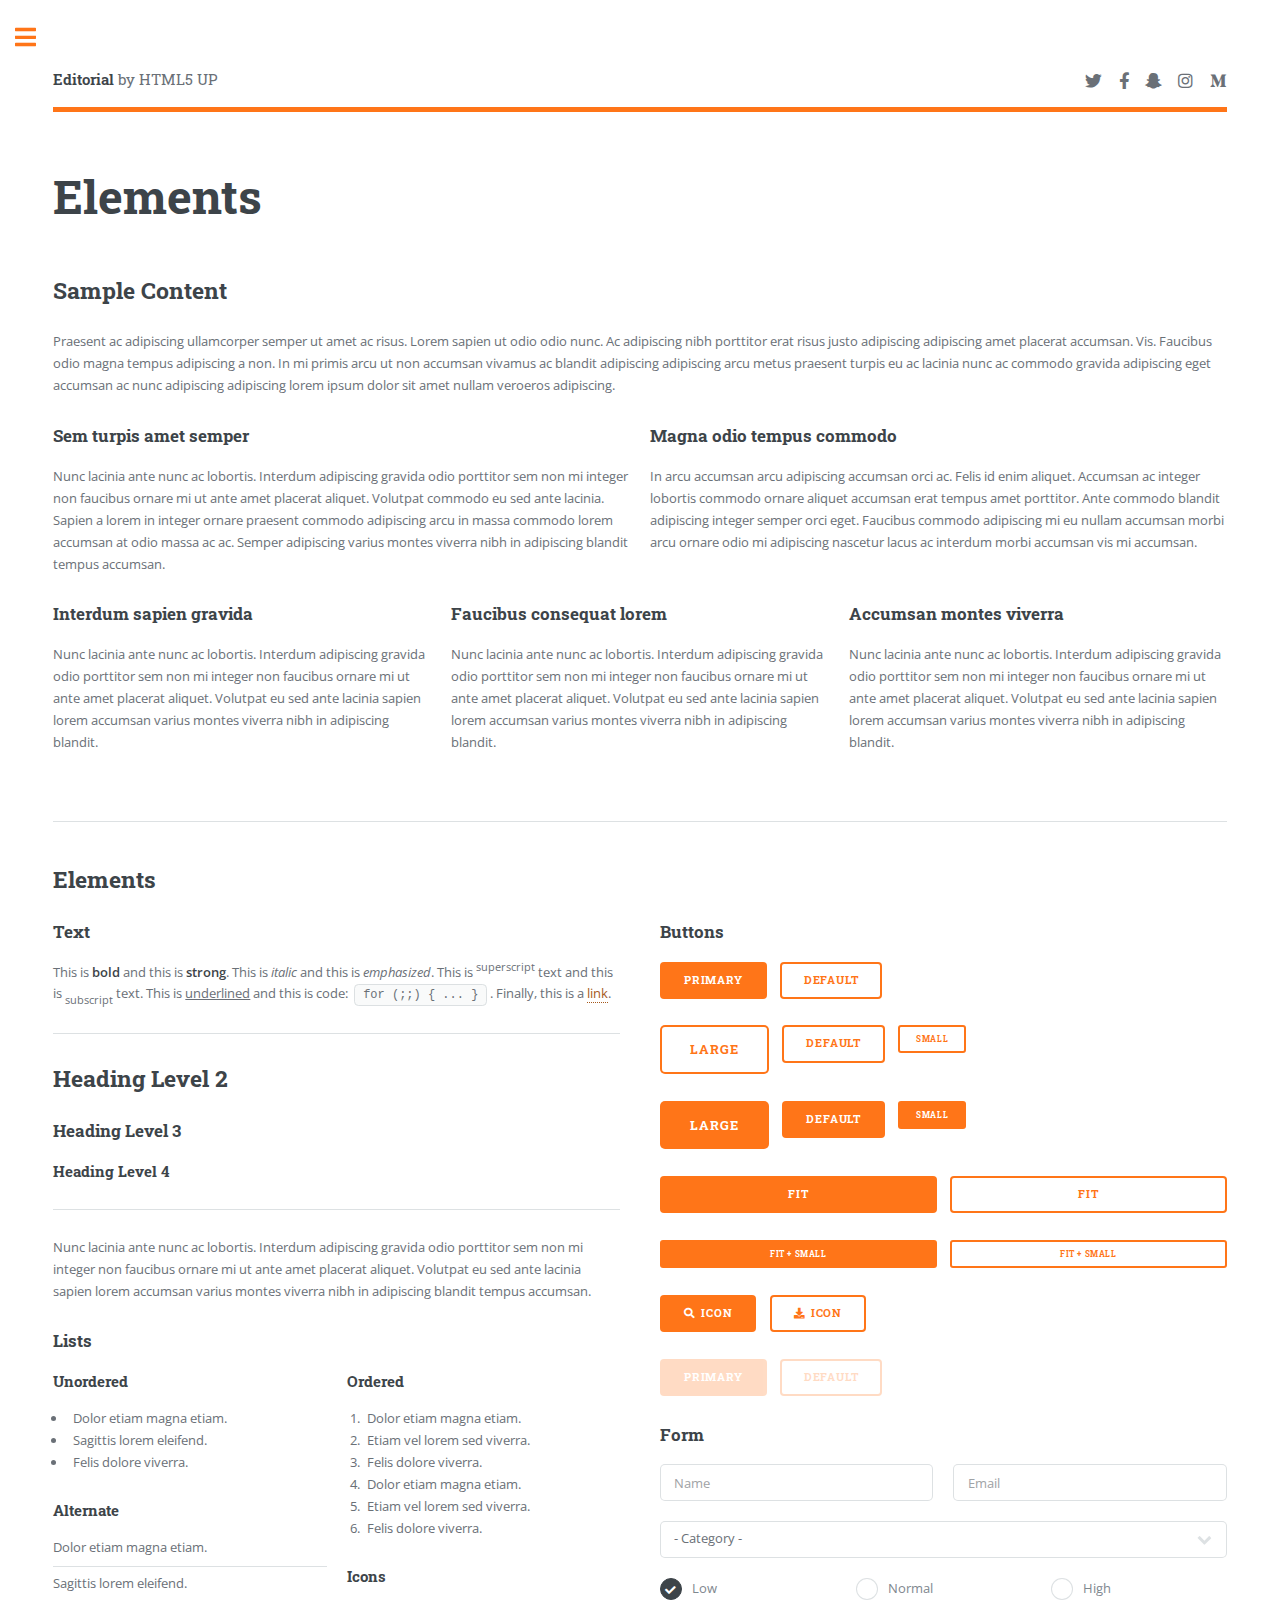
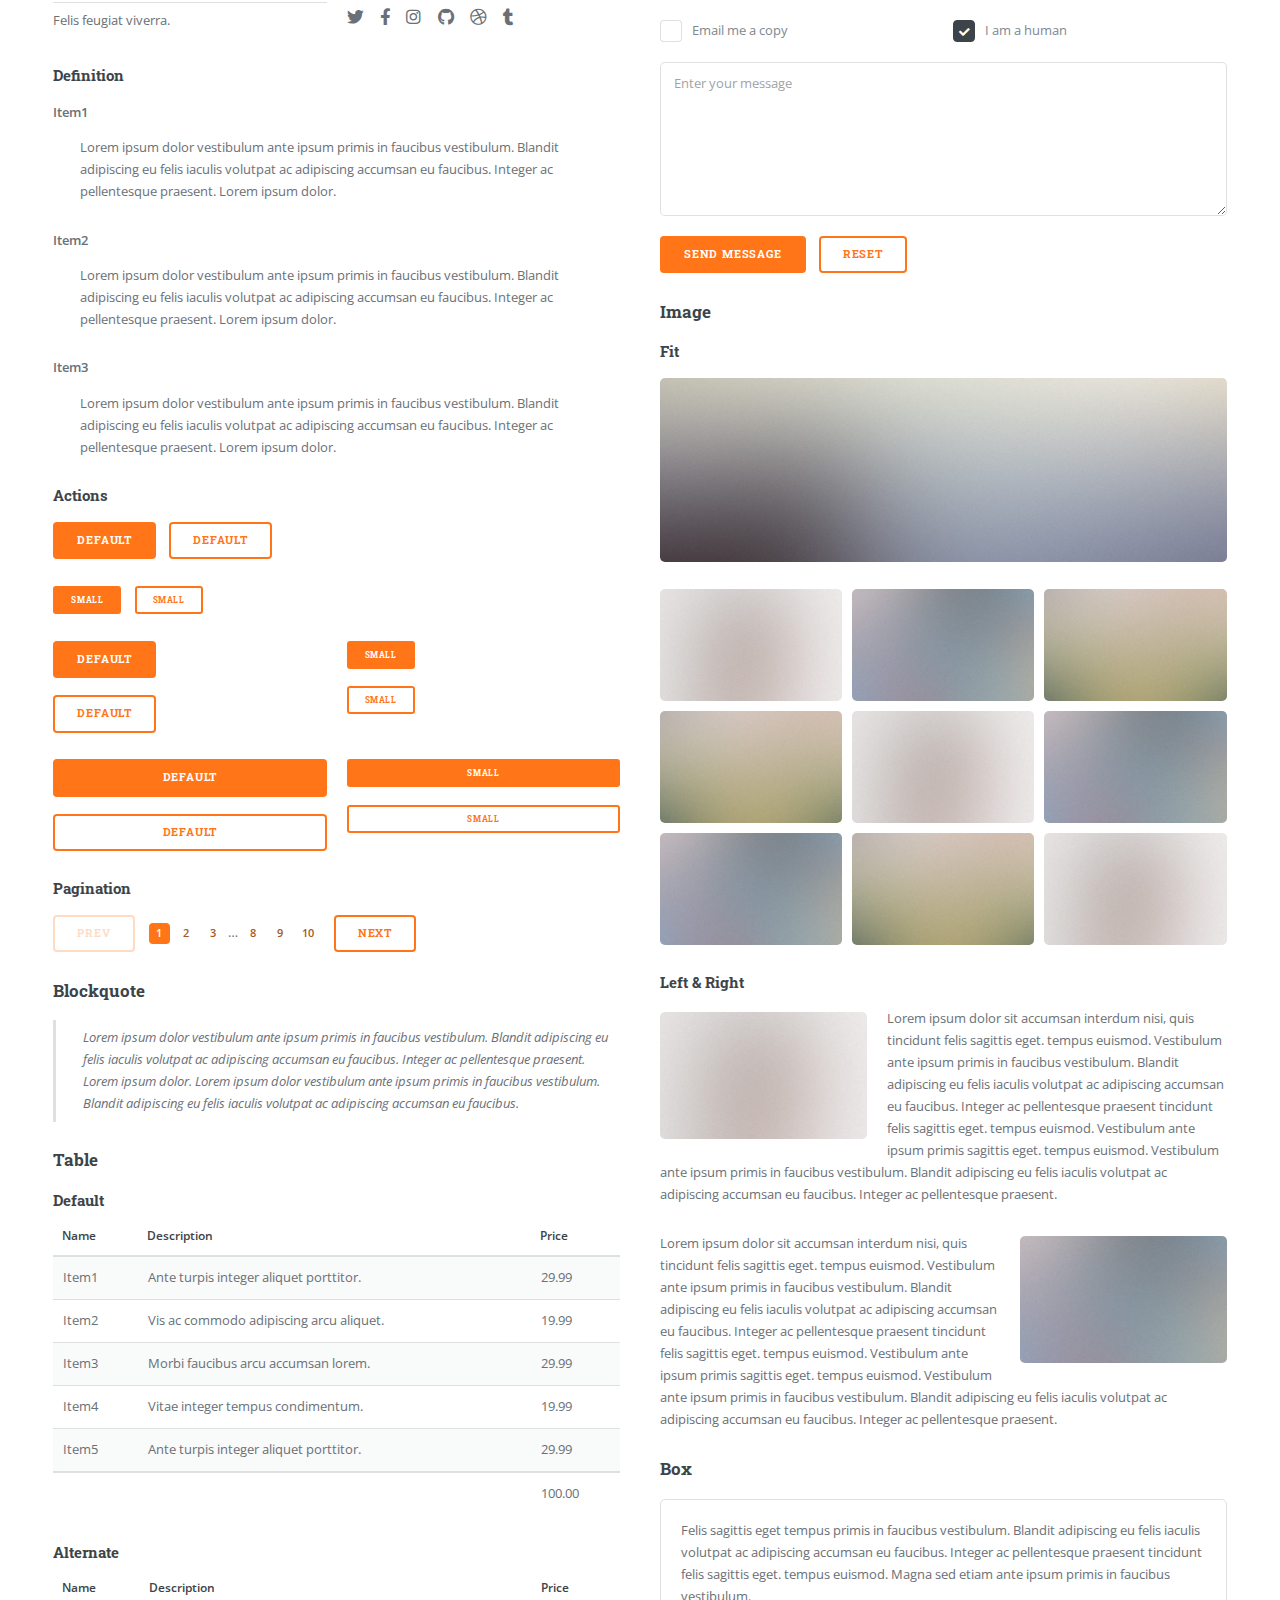
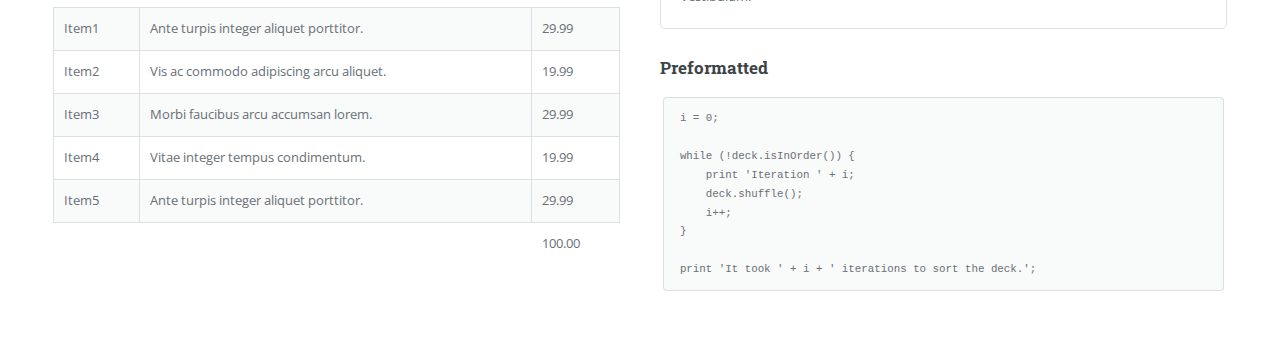
<file: elements.html>
<!DOCTYPE HTML>
<!--
	Editorial by HTML5 UP
	html5up.net | @ajlkn
	Free for personal and commercial use under the CCA 3.0 license (html5up.net/license)
-->
<html>
	<head>
		<title>Elements - Editorial by HTML5 UP</title>
		<meta charset="utf-8" />
		<meta name="viewport" content="width=device-width, initial-scale=1, user-scalable=no" />
		<link rel="stylesheet" href="assets/css/main.css" />
	</head>
	<body class="is-preload">

		<!-- Wrapper -->
			<div id="wrapper">

				<!-- Main -->
					<div id="main">
						<div class="inner">

							<!-- Header -->
								<header id="header">
									<a href="index.html" class="logo"><strong>Editorial</strong> by HTML5 UP</a>
									<ul class="icons">
										<li><a href="#" class="icon brands fa-twitter"><span class="label">Twitter</span></a></li>
										<li><a href="#" class="icon brands fa-facebook-f"><span class="label">Facebook</span></a></li>
										<li><a href="#" class="icon brands fa-snapchat-ghost"><span class="label">Snapchat</span></a></li>
										<li><a href="#" class="icon brands fa-instagram"><span class="label">Instagram</span></a></li>
										<li><a href="#" class="icon brands fa-medium-m"><span class="label">Medium</span></a></li>
									</ul>
								</header>

							<!-- Content -->
								<section>
									<header class="main">
										<h1>Elements</h1>
									</header>

									<!-- Content -->
										<h2 id="content">Sample Content</h2>
										<p>Praesent ac adipiscing ullamcorper semper ut amet ac risus. Lorem sapien ut odio odio nunc. Ac adipiscing nibh porttitor erat risus justo adipiscing adipiscing amet placerat accumsan. Vis. Faucibus odio magna tempus adipiscing a non. In mi primis arcu ut non accumsan vivamus ac blandit adipiscing adipiscing arcu metus praesent turpis eu ac lacinia nunc ac commodo gravida adipiscing eget accumsan ac nunc adipiscing adipiscing lorem ipsum dolor sit amet nullam veroeros adipiscing.</p>
										<div class="row">
											<div class="col-6 col-12-small">
												<h3>Sem turpis amet semper</h3>
												<p>Nunc lacinia ante nunc ac lobortis. Interdum adipiscing gravida odio porttitor sem non mi integer non faucibus ornare mi ut ante amet placerat aliquet. Volutpat commodo eu sed ante lacinia. Sapien a lorem in integer ornare praesent commodo adipiscing arcu in massa commodo lorem accumsan at odio massa ac ac. Semper adipiscing varius montes viverra nibh in adipiscing blandit tempus accumsan.</p>
											</div>
											<div class="col-6 col-12-small">
												<h3>Magna odio tempus commodo</h3>
												<p>In arcu accumsan arcu adipiscing accumsan orci ac. Felis id enim aliquet. Accumsan ac integer lobortis commodo ornare aliquet accumsan erat tempus amet porttitor. Ante commodo blandit adipiscing integer semper orci eget. Faucibus commodo adipiscing mi eu nullam accumsan morbi arcu ornare odio mi adipiscing nascetur lacus ac interdum morbi accumsan vis mi accumsan.</p>
											</div>
											<!-- Break -->
											<div class="col-4 col-12-medium">
												<h3>Interdum sapien gravida</h3>
												<p>Nunc lacinia ante nunc ac lobortis. Interdum adipiscing gravida odio porttitor sem non mi integer non faucibus ornare mi ut ante amet placerat aliquet. Volutpat eu sed ante lacinia sapien lorem accumsan varius montes viverra nibh in adipiscing blandit.</p>
											</div>
											<div class="col-4 col-12-medium">
												<h3>Faucibus consequat lorem</h3>
												<p>Nunc lacinia ante nunc ac lobortis. Interdum adipiscing gravida odio porttitor sem non mi integer non faucibus ornare mi ut ante amet placerat aliquet. Volutpat eu sed ante lacinia sapien lorem accumsan varius montes viverra nibh in adipiscing blandit.</p>
											</div>
											<div class="col-4 col-12-medium">
												<h3>Accumsan montes viverra</h3>
												<p>Nunc lacinia ante nunc ac lobortis. Interdum adipiscing gravida odio porttitor sem non mi integer non faucibus ornare mi ut ante amet placerat aliquet. Volutpat eu sed ante lacinia sapien lorem accumsan varius montes viverra nibh in adipiscing blandit.</p>
											</div>
										</div>

									<hr class="major" />

									<!-- Elements -->
										<h2 id="elements">Elements</h2>
										<div class="row gtr-200">
											<div class="col-6 col-12-medium">

												<!-- Text stuff -->
													<h3>Text</h3>
													<p>This is <b>bold</b> and this is <strong>strong</strong>. This is <i>italic</i> and this is <em>emphasized</em>.
													This is <sup>superscript</sup> text and this is <sub>subscript</sub> text.
													This is <u>underlined</u> and this is code: <code>for (;;) { ... }</code>.
													Finally, this is a <a href="#">link</a>.</p>
													<hr />
													<h2>Heading Level 2</h2>
													<h3>Heading Level 3</h3>
													<h4>Heading Level 4</h4>
													<hr />
													<p>Nunc lacinia ante nunc ac lobortis. Interdum adipiscing gravida odio porttitor sem non mi integer non faucibus ornare mi ut ante amet placerat aliquet. Volutpat eu sed ante lacinia sapien lorem accumsan varius montes viverra nibh in adipiscing blandit tempus accumsan.</p>

												<!-- Lists -->
													<h3>Lists</h3>
													<div class="row">
														<div class="col-6 col-12-small">

															<h4>Unordered</h4>
															<ul>
																<li>Dolor etiam magna etiam.</li>
																<li>Sagittis lorem eleifend.</li>
																<li>Felis dolore viverra.</li>
															</ul>

															<h4>Alternate</h4>
															<ul class="alt">
																<li>Dolor etiam magna etiam.</li>
																<li>Sagittis lorem eleifend.</li>
																<li>Felis feugiat viverra.</li>
															</ul>

														</div>
														<div class="col-6 col-12-small">

															<h4>Ordered</h4>
															<ol>
																<li>Dolor etiam magna etiam.</li>
																<li>Etiam vel lorem sed viverra.</li>
																<li>Felis dolore viverra.</li>
																<li>Dolor etiam magna etiam.</li>
																<li>Etiam vel lorem sed viverra.</li>
																<li>Felis dolore viverra.</li>
															</ol>

															<h4>Icons</h4>
															<ul class="icons">
																<li><a href="#" class="icon brands fa-twitter"><span class="label">Twitter</span></a></li>
																<li><a href="#" class="icon brands fa-facebook-f"><span class="label">Facebook</span></a></li>
																<li><a href="#" class="icon brands fa-instagram"><span class="label">Instagram</span></a></li>
																<li><a href="#" class="icon brands fa-github"><span class="label">Github</span></a></li>
																<li><a href="#" class="icon brands fa-dribbble"><span class="label">Dribbble</span></a></li>
																<li><a href="#" class="icon brands fa-tumblr"><span class="label">Tumblr</span></a></li>
															</ul>

														</div>
													</div>
													<h4>Definition</h4>
													<dl>
														<dt>Item1</dt>
														<dd>
															<p>Lorem ipsum dolor vestibulum ante ipsum primis in faucibus vestibulum. Blandit adipiscing eu felis iaculis volutpat ac adipiscing accumsan eu faucibus. Integer ac pellentesque praesent. Lorem ipsum dolor.</p>
														</dd>
														<dt>Item2</dt>
														<dd>
															<p>Lorem ipsum dolor vestibulum ante ipsum primis in faucibus vestibulum. Blandit adipiscing eu felis iaculis volutpat ac adipiscing accumsan eu faucibus. Integer ac pellentesque praesent. Lorem ipsum dolor.</p>
														</dd>
														<dt>Item3</dt>
														<dd>
															<p>Lorem ipsum dolor vestibulum ante ipsum primis in faucibus vestibulum. Blandit adipiscing eu felis iaculis volutpat ac adipiscing accumsan eu faucibus. Integer ac pellentesque praesent. Lorem ipsum dolor.</p>
														</dd>
													</dl>

													<h4>Actions</h4>
													<ul class="actions">
														<li><a href="#" class="button primary">Default</a></li>
														<li><a href="#" class="button">Default</a></li>
													</ul>
													<ul class="actions small">
														<li><a href="#" class="button primary small">Small</a></li>
														<li><a href="#" class="button small">Small</a></li>
													</ul>
													<div class="row">
														<div class="col-6 col-12-small">
															<ul class="actions stacked">
																<li><a href="#" class="button primary">Default</a></li>
																<li><a href="#" class="button">Default</a></li>
															</ul>
														</div>
														<div class="col-6 col-12-small">
															<ul class="actions stacked">
																<li><a href="#" class="button primary small">Small</a></li>
																<li><a href="#" class="button small">Small</a></li>
															</ul>
														</div>
														<div class="col-6 col-12-small">
															<ul class="actions stacked">
																<li><a href="#" class="button primary fit">Default</a></li>
																<li><a href="#" class="button fit">Default</a></li>
															</ul>
														</div>
														<div class="col-6 col-12-small">
															<ul class="actions stacked">
																<li><a href="#" class="button primary small fit">Small</a></li>
																<li><a href="#" class="button small fit">Small</a></li>
															</ul>
														</div>
													</div>

													<h4>Pagination</h4>
													<ul class="pagination">
														<li><span class="button disabled">Prev</span></li>
														<li><a href="#" class="page active">1</a></li>
														<li><a href="#" class="page">2</a></li>
														<li><a href="#" class="page">3</a></li>
														<li><span>&hellip;</span></li>
														<li><a href="#" class="page">8</a></li>
														<li><a href="#" class="page">9</a></li>
														<li><a href="#" class="page">10</a></li>
														<li><a href="#" class="button">Next</a></li>
													</ul>

												<!-- Blockquote -->
													<h3>Blockquote</h3>
													<blockquote>Lorem ipsum dolor vestibulum ante ipsum primis in faucibus vestibulum. Blandit adipiscing eu felis iaculis volutpat ac adipiscing accumsan eu faucibus. Integer ac pellentesque praesent. Lorem ipsum dolor. Lorem ipsum dolor vestibulum ante ipsum primis in faucibus vestibulum. Blandit adipiscing eu felis iaculis volutpat ac adipiscing accumsan eu faucibus.</blockquote>

												<!-- Table -->
													<h3>Table</h3>

													<h4>Default</h4>
													<div class="table-wrapper">
														<table>
															<thead>
																<tr>
																	<th>Name</th>
																	<th>Description</th>
																	<th>Price</th>
																</tr>
															</thead>
															<tbody>
																<tr>
																	<td>Item1</td>
																	<td>Ante turpis integer aliquet porttitor.</td>
																	<td>29.99</td>
																</tr>
																<tr>
																	<td>Item2</td>
																	<td>Vis ac commodo adipiscing arcu aliquet.</td>
																	<td>19.99</td>
																</tr>
																<tr>
																	<td>Item3</td>
																	<td> Morbi faucibus arcu accumsan lorem.</td>
																	<td>29.99</td>
																</tr>
																<tr>
																	<td>Item4</td>
																	<td>Vitae integer tempus condimentum.</td>
																	<td>19.99</td>
																</tr>
																<tr>
																	<td>Item5</td>
																	<td>Ante turpis integer aliquet porttitor.</td>
																	<td>29.99</td>
																</tr>
															</tbody>
															<tfoot>
																<tr>
																	<td colspan="2"></td>
																	<td>100.00</td>
																</tr>
															</tfoot>
														</table>
													</div>

													<h4>Alternate</h4>
													<div class="table-wrapper">
														<table class="alt">
															<thead>
																<tr>
																	<th>Name</th>
																	<th>Description</th>
																	<th>Price</th>
																</tr>
															</thead>
															<tbody>
																<tr>
																	<td>Item1</td>
																	<td>Ante turpis integer aliquet porttitor.</td>
																	<td>29.99</td>
																</tr>
																<tr>
																	<td>Item2</td>
																	<td>Vis ac commodo adipiscing arcu aliquet.</td>
																	<td>19.99</td>
																</tr>
																<tr>
																	<td>Item3</td>
																	<td> Morbi faucibus arcu accumsan lorem.</td>
																	<td>29.99</td>
																</tr>
																<tr>
																	<td>Item4</td>
																	<td>Vitae integer tempus condimentum.</td>
																	<td>19.99</td>
																</tr>
																<tr>
																	<td>Item5</td>
																	<td>Ante turpis integer aliquet porttitor.</td>
																	<td>29.99</td>
																</tr>
															</tbody>
															<tfoot>
																<tr>
																	<td colspan="2"></td>
																	<td>100.00</td>
																</tr>
															</tfoot>
														</table>
													</div>

											</div>
											<div class="col-6 col-12-medium">

												<!-- Buttons -->
													<h3>Buttons</h3>
													<ul class="actions">
														<li><a href="#" class="button primary">Primary</a></li>
														<li><a href="#" class="button">Default</a></li>
													</ul>
													<ul class="actions">
														<li><a href="#" class="button large">Large</a></li>
														<li><a href="#" class="button">Default</a></li>
														<li><a href="#" class="button small">Small</a></li>
													</ul>
													<ul class="actions">
														<li><a href="#" class="button primary large">Large</a></li>
														<li><a href="#" class="button primary">Default</a></li>
														<li><a href="#" class="button primary small">Small</a></li>
													</ul>
													<ul class="actions fit">
														<li><a href="#" class="button primary fit">Fit</a></li>
														<li><a href="#" class="button fit">Fit</a></li>
													</ul>
													<ul class="actions fit small">
														<li><a href="#" class="button primary fit small">Fit + Small</a></li>
														<li><a href="#" class="button fit small">Fit + Small</a></li>
													</ul>
													<ul class="actions">
														<li><a href="#" class="button primary icon solid fa-search">Icon</a></li>
														<li><a href="#" class="button icon solid fa-download">Icon</a></li>
													</ul>
													<ul class="actions">
														<li><span class="button primary disabled">Primary</span></li>
														<li><span class="button disabled">Default</span></li>
													</ul>

												<!-- Form -->
													<h3>Form</h3>

													<form method="post" action="#">
														<div class="row gtr-uniform">
															<div class="col-6 col-12-xsmall">
																<input type="text" name="demo-name" id="demo-name" value="" placeholder="Name" />
															</div>
															<div class="col-6 col-12-xsmall">
																<input type="email" name="demo-email" id="demo-email" value="" placeholder="Email" />
															</div>
															<!-- Break -->
															<div class="col-12">
																<select name="demo-category" id="demo-category">
																	<option value="">- Category -</option>
																	<option value="1">Manufacturing</option>
																	<option value="1">Shipping</option>
																	<option value="1">Administration</option>
																	<option value="1">Human Resources</option>
																</select>
															</div>
															<!-- Break -->
															<div class="col-4 col-12-small">
																<input type="radio" id="demo-priority-low" name="demo-priority" checked>
																<label for="demo-priority-low">Low</label>
															</div>
															<div class="col-4 col-12-small">
																<input type="radio" id="demo-priority-normal" name="demo-priority">
																<label for="demo-priority-normal">Normal</label>
															</div>
															<div class="col-4 col-12-small">
																<input type="radio" id="demo-priority-high" name="demo-priority">
																<label for="demo-priority-high">High</label>
															</div>
															<!-- Break -->
															<div class="col-6 col-12-small">
																<input type="checkbox" id="demo-copy" name="demo-copy">
																<label for="demo-copy">Email me a copy</label>
															</div>
															<div class="col-6 col-12-small">
																<input type="checkbox" id="demo-human" name="demo-human" checked>
																<label for="demo-human">I am a human</label>
															</div>
															<!-- Break -->
															<div class="col-12">
																<textarea name="demo-message" id="demo-message" placeholder="Enter your message" rows="6"></textarea>
															</div>
															<!-- Break -->
															<div class="col-12">
																<ul class="actions">
																	<li><input type="submit" value="Send Message" class="primary" /></li>
																	<li><input type="reset" value="Reset" /></li>
																</ul>
															</div>
														</div>
													</form>

												<!-- Image -->
													<h3>Image</h3>

													<h4>Fit</h4>
													<span class="image fit"><img src="images/pic11.jpg" alt="" /></span>
													<div class="box alt">
														<div class="row gtr-50 gtr-uniform">
															<div class="col-4"><span class="image fit"><img src="images/pic01.jpg" alt="" /></span></div>
															<div class="col-4"><span class="image fit"><img src="images/pic02.jpg" alt="" /></span></div>
															<div class="col-4"><span class="image fit"><img src="images/pic03.jpg" alt="" /></span></div>
															<!-- Break -->
															<div class="col-4"><span class="image fit"><img src="images/pic03.jpg" alt="" /></span></div>
															<div class="col-4"><span class="image fit"><img src="images/pic01.jpg" alt="" /></span></div>
															<div class="col-4"><span class="image fit"><img src="images/pic02.jpg" alt="" /></span></div>
															<!-- Break -->
															<div class="col-4"><span class="image fit"><img src="images/pic02.jpg" alt="" /></span></div>
															<div class="col-4"><span class="image fit"><img src="images/pic03.jpg" alt="" /></span></div>
															<div class="col-4"><span class="image fit"><img src="images/pic01.jpg" alt="" /></span></div>
														</div>
													</div>

													<h4>Left &amp; Right</h4>
													<p><span class="image left"><img src="images/pic01.jpg" alt="" /></span>Lorem ipsum dolor sit accumsan interdum nisi, quis tincidunt felis sagittis eget. tempus euismod. Vestibulum ante ipsum primis in faucibus vestibulum. Blandit adipiscing eu felis iaculis volutpat ac adipiscing accumsan eu faucibus. Integer ac pellentesque praesent tincidunt felis sagittis eget. tempus euismod. Vestibulum ante ipsum primis sagittis eget. tempus euismod. Vestibulum ante ipsum primis in faucibus vestibulum. Blandit adipiscing eu felis iaculis volutpat ac adipiscing accumsan eu faucibus. Integer ac pellentesque praesent.</p>
													<p><span class="image right"><img src="images/pic02.jpg" alt="" /></span>Lorem ipsum dolor sit accumsan interdum nisi, quis tincidunt felis sagittis eget. tempus euismod. Vestibulum ante ipsum primis in faucibus vestibulum. Blandit adipiscing eu felis iaculis volutpat ac adipiscing accumsan eu faucibus. Integer ac pellentesque praesent tincidunt felis sagittis eget. tempus euismod. Vestibulum ante ipsum primis sagittis eget. tempus euismod. Vestibulum ante ipsum primis in faucibus vestibulum. Blandit adipiscing eu felis iaculis volutpat ac adipiscing accumsan eu faucibus. Integer ac pellentesque praesent.</p>

												<!-- Box -->
													<h3>Box</h3>
													<div class="box">
														<p>Felis sagittis eget tempus primis in faucibus vestibulum. Blandit adipiscing eu felis iaculis volutpat ac adipiscing accumsan eu faucibus. Integer ac pellentesque praesent tincidunt felis sagittis eget. tempus euismod. Magna sed etiam ante ipsum primis in faucibus vestibulum.</p>
													</div>

												<!-- Preformatted Code -->
													<h3>Preformatted</h3>
													<pre><code>i = 0;

while (!deck.isInOrder()) {
    print 'Iteration ' + i;
    deck.shuffle();
    i++;
}

print 'It took ' + i + ' iterations to sort the deck.';
</code></pre>

											</div>
										</div>

								</section>

						</div>
					</div>

				<!-- Sidebar -->
					<div id="sidebar">
						<div class="inner">

							<!-- Search -->
								<section id="search" class="alt">
									<form method="post" action="#">
										<input type="text" name="query" id="query" placeholder="Search" />
									</form>
								</section>

							<!-- Menu -->
								<nav id="menu">
									<header class="major">
										<h2>Menu</h2>
									</header>
									<ul>
										<li><a href="index.html">Homepage</a></li>
										<li><a href="generic.html">Generic</a></li>
										<li><a href="elements.html">Elements</a></li>
										<li>
											<span class="opener">Submenu</span>
											<ul>
												<li><a href="#">Lorem Dolor</a></li>
												<li><a href="#">Ipsum Adipiscing</a></li>
												<li><a href="#">Tempus Magna</a></li>
												<li><a href="#">Feugiat Veroeros</a></li>
											</ul>
										</li>
										<li><a href="#">Etiam Dolore</a></li>
										<li><a href="#">Adipiscing</a></li>
										<li>
											<span class="opener">Another Submenu</span>
											<ul>
												<li><a href="#">Lorem Dolor</a></li>
												<li><a href="#">Ipsum Adipiscing</a></li>
												<li><a href="#">Tempus Magna</a></li>
												<li><a href="#">Feugiat Veroeros</a></li>
											</ul>
										</li>
										<li><a href="#">Maximus Erat</a></li>
										<li><a href="#">Sapien Mauris</a></li>
										<li><a href="#">Amet Lacinia</a></li>
									</ul>
								</nav>

							<!-- Section -->
								<section>
									<header class="major">
										<h2>Ante interdum</h2>
									</header>
									<div class="mini-posts">
										<article>
											<a href="#" class="image"><img src="images/pic07.jpg" alt="" /></a>
											<p>Aenean ornare velit lacus, ac varius enim lorem ullamcorper dolore aliquam.</p>
										</article>
										<article>
											<a href="#" class="image"><img src="images/pic08.jpg" alt="" /></a>
											<p>Aenean ornare velit lacus, ac varius enim lorem ullamcorper dolore aliquam.</p>
										</article>
										<article>
											<a href="#" class="image"><img src="images/pic09.jpg" alt="" /></a>
											<p>Aenean ornare velit lacus, ac varius enim lorem ullamcorper dolore aliquam.</p>
										</article>
									</div>
									<ul class="actions">
										<li><a href="#" class="button">More</a></li>
									</ul>
								</section>

							<!-- Section -->
								<section>
									<header class="major">
										<h2>Get in touch</h2>
									</header>
									<p>Sed varius enim lorem ullamcorper dolore aliquam aenean ornare velit lacus, ac varius enim lorem ullamcorper dolore. Proin sed aliquam facilisis ante interdum. Sed nulla amet lorem feugiat tempus aliquam.</p>
									<ul class="contact">
										<li class="icon solid fa-envelope"><a href="#">information@untitled.tld</a></li>
										<li class="icon solid fa-phone">(000) 000-0000</li>
										<li class="icon solid fa-home">1234 Somewhere Road #8254<br />
										Nashville, TN 00000-0000</li>
									</ul>
								</section>

							<!-- Footer -->
								<footer id="footer">
									<p class="copyright">&copy; Untitled. All rights reserved. Demo Images: <a href="https://unsplash.com">Unsplash</a>. Design: <a href="https://html5up.net">HTML5 UP</a>.</p>
								</footer>

						</div>
					</div>

			</div>

		<!-- Scripts -->
			<script src="assets/js/jquery.min.js"></script>
			<script src="assets/js/browser.min.js"></script>
			<script src="assets/js/breakpoints.min.js"></script>
			<script src="assets/js/util.js"></script>
			<script src="assets/js/main.js"></script>

	</body>
</html>
</file>
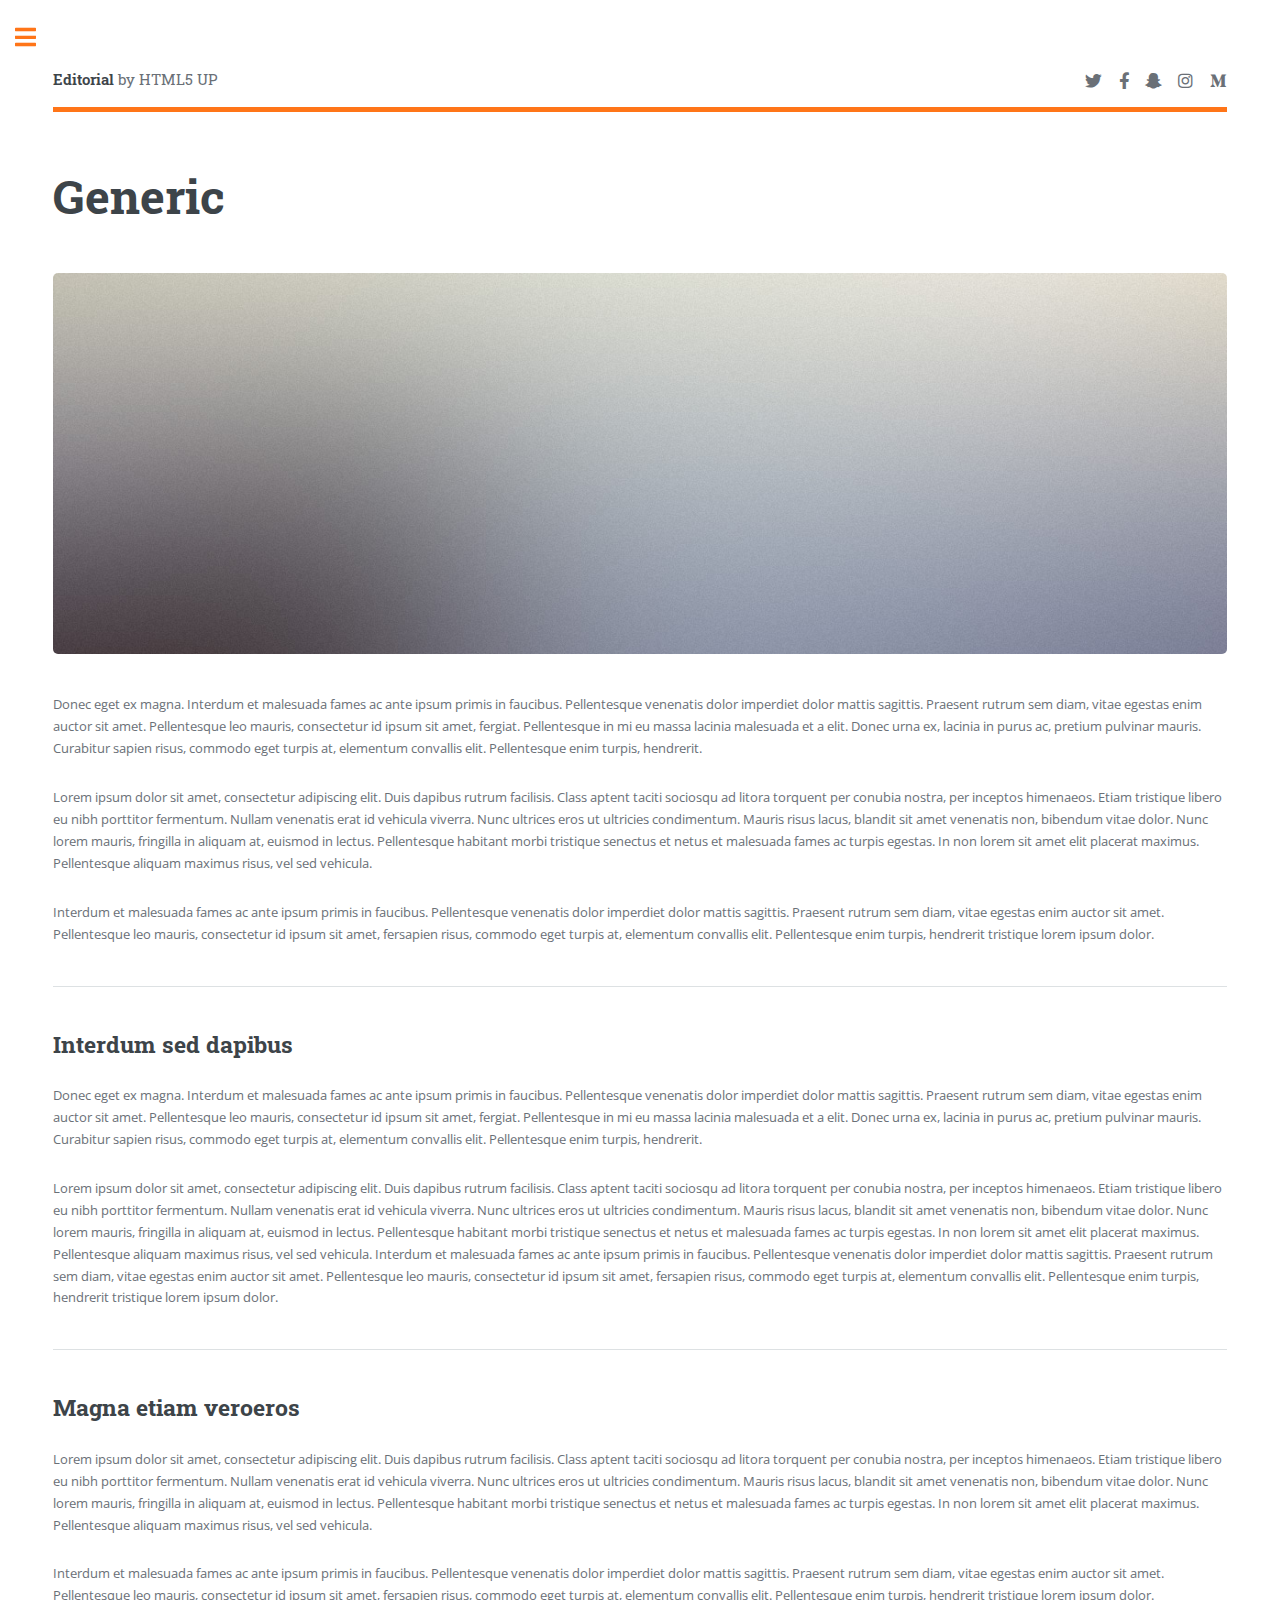
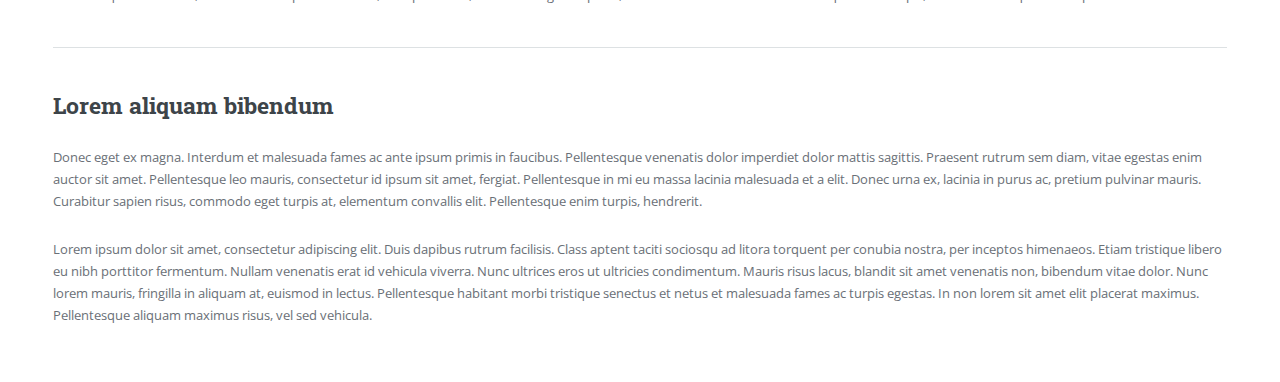
<file: generic.html>
<!DOCTYPE HTML>
<!--
	Editorial by HTML5 UP
	html5up.net | @ajlkn
	Free for personal and commercial use under the CCA 3.0 license (html5up.net/license)
-->
<html>
	<head>
		<title>Generic - Editorial by HTML5 UP</title>
		<meta charset="utf-8" />
		<meta name="viewport" content="width=device-width, initial-scale=1, user-scalable=no" />
		<link rel="stylesheet" href="assets/css/main.css" />
	</head>
	<body class="is-preload">

		<!-- Wrapper -->
			<div id="wrapper">

				<!-- Main -->
					<div id="main">
						<div class="inner">

							<!-- Header -->
								<header id="header">
									<a href="index.html" class="logo"><strong>Editorial</strong> by HTML5 UP</a>
									<ul class="icons">
										<li><a href="#" class="icon brands fa-twitter"><span class="label">Twitter</span></a></li>
										<li><a href="#" class="icon brands fa-facebook-f"><span class="label">Facebook</span></a></li>
										<li><a href="#" class="icon brands fa-snapchat-ghost"><span class="label">Snapchat</span></a></li>
										<li><a href="#" class="icon brands fa-instagram"><span class="label">Instagram</span></a></li>
										<li><a href="#" class="icon brands fa-medium-m"><span class="label">Medium</span></a></li>
									</ul>
								</header>

							<!-- Content -->
								<section>
									<header class="main">
										<h1>Generic</h1>
									</header>

									<span class="image main"><img src="images/pic11.jpg" alt="" /></span>

									<p>Donec eget ex magna. Interdum et malesuada fames ac ante ipsum primis in faucibus. Pellentesque venenatis dolor imperdiet dolor mattis sagittis. Praesent rutrum sem diam, vitae egestas enim auctor sit amet. Pellentesque leo mauris, consectetur id ipsum sit amet, fergiat. Pellentesque in mi eu massa lacinia malesuada et a elit. Donec urna ex, lacinia in purus ac, pretium pulvinar mauris. Curabitur sapien risus, commodo eget turpis at, elementum convallis elit. Pellentesque enim turpis, hendrerit.</p>
									<p>Lorem ipsum dolor sit amet, consectetur adipiscing elit. Duis dapibus rutrum facilisis. Class aptent taciti sociosqu ad litora torquent per conubia nostra, per inceptos himenaeos. Etiam tristique libero eu nibh porttitor fermentum. Nullam venenatis erat id vehicula viverra. Nunc ultrices eros ut ultricies condimentum. Mauris risus lacus, blandit sit amet venenatis non, bibendum vitae dolor. Nunc lorem mauris, fringilla in aliquam at, euismod in lectus. Pellentesque habitant morbi tristique senectus et netus et malesuada fames ac turpis egestas. In non lorem sit amet elit placerat maximus. Pellentesque aliquam maximus risus, vel sed vehicula.</p>
									<p>Interdum et malesuada fames ac ante ipsum primis in faucibus. Pellentesque venenatis dolor imperdiet dolor mattis sagittis. Praesent rutrum sem diam, vitae egestas enim auctor sit amet. Pellentesque leo mauris, consectetur id ipsum sit amet, fersapien risus, commodo eget turpis at, elementum convallis elit. Pellentesque enim turpis, hendrerit tristique lorem ipsum dolor.</p>

									<hr class="major" />

									<h2>Interdum sed dapibus</h2>
									<p>Donec eget ex magna. Interdum et malesuada fames ac ante ipsum primis in faucibus. Pellentesque venenatis dolor imperdiet dolor mattis sagittis. Praesent rutrum sem diam, vitae egestas enim auctor sit amet. Pellentesque leo mauris, consectetur id ipsum sit amet, fergiat. Pellentesque in mi eu massa lacinia malesuada et a elit. Donec urna ex, lacinia in purus ac, pretium pulvinar mauris. Curabitur sapien risus, commodo eget turpis at, elementum convallis elit. Pellentesque enim turpis, hendrerit.</p>
									<p>Lorem ipsum dolor sit amet, consectetur adipiscing elit. Duis dapibus rutrum facilisis. Class aptent taciti sociosqu ad litora torquent per conubia nostra, per inceptos himenaeos. Etiam tristique libero eu nibh porttitor fermentum. Nullam venenatis erat id vehicula viverra. Nunc ultrices eros ut ultricies condimentum. Mauris risus lacus, blandit sit amet venenatis non, bibendum vitae dolor. Nunc lorem mauris, fringilla in aliquam at, euismod in lectus. Pellentesque habitant morbi tristique senectus et netus et malesuada fames ac turpis egestas. In non lorem sit amet elit placerat maximus. Pellentesque aliquam maximus risus, vel sed vehicula. Interdum et malesuada fames ac ante ipsum primis in faucibus. Pellentesque venenatis dolor imperdiet dolor mattis sagittis. Praesent rutrum sem diam, vitae egestas enim auctor sit amet. Pellentesque leo mauris, consectetur id ipsum sit amet, fersapien risus, commodo eget turpis at, elementum convallis elit. Pellentesque enim turpis, hendrerit tristique lorem ipsum dolor.</p>

									<hr class="major" />

									<h2>Magna etiam veroeros</h2>
									<p>Lorem ipsum dolor sit amet, consectetur adipiscing elit. Duis dapibus rutrum facilisis. Class aptent taciti sociosqu ad litora torquent per conubia nostra, per inceptos himenaeos. Etiam tristique libero eu nibh porttitor fermentum. Nullam venenatis erat id vehicula viverra. Nunc ultrices eros ut ultricies condimentum. Mauris risus lacus, blandit sit amet venenatis non, bibendum vitae dolor. Nunc lorem mauris, fringilla in aliquam at, euismod in lectus. Pellentesque habitant morbi tristique senectus et netus et malesuada fames ac turpis egestas. In non lorem sit amet elit placerat maximus. Pellentesque aliquam maximus risus, vel sed vehicula.</p>
									<p>Interdum et malesuada fames ac ante ipsum primis in faucibus. Pellentesque venenatis dolor imperdiet dolor mattis sagittis. Praesent rutrum sem diam, vitae egestas enim auctor sit amet. Pellentesque leo mauris, consectetur id ipsum sit amet, fersapien risus, commodo eget turpis at, elementum convallis elit. Pellentesque enim turpis, hendrerit tristique lorem ipsum dolor.</p>

									<hr class="major" />

									<h2>Lorem aliquam bibendum</h2>
									<p>Donec eget ex magna. Interdum et malesuada fames ac ante ipsum primis in faucibus. Pellentesque venenatis dolor imperdiet dolor mattis sagittis. Praesent rutrum sem diam, vitae egestas enim auctor sit amet. Pellentesque leo mauris, consectetur id ipsum sit amet, fergiat. Pellentesque in mi eu massa lacinia malesuada et a elit. Donec urna ex, lacinia in purus ac, pretium pulvinar mauris. Curabitur sapien risus, commodo eget turpis at, elementum convallis elit. Pellentesque enim turpis, hendrerit.</p>
									<p>Lorem ipsum dolor sit amet, consectetur adipiscing elit. Duis dapibus rutrum facilisis. Class aptent taciti sociosqu ad litora torquent per conubia nostra, per inceptos himenaeos. Etiam tristique libero eu nibh porttitor fermentum. Nullam venenatis erat id vehicula viverra. Nunc ultrices eros ut ultricies condimentum. Mauris risus lacus, blandit sit amet venenatis non, bibendum vitae dolor. Nunc lorem mauris, fringilla in aliquam at, euismod in lectus. Pellentesque habitant morbi tristique senectus et netus et malesuada fames ac turpis egestas. In non lorem sit amet elit placerat maximus. Pellentesque aliquam maximus risus, vel sed vehicula.</p>

								</section>

						</div>
					</div>

				<!-- Sidebar -->
					<div id="sidebar">
						<div class="inner">

							<!-- Search -->
								<section id="search" class="alt">
									<form method="post" action="#">
										<input type="text" name="query" id="query" placeholder="Search" />
									</form>
								</section>

							<!-- Menu -->
								<nav id="menu">
									<header class="major">
										<h2>Menu</h2>
									</header>
									<ul>
										<li><a href="index.html">Homepage</a></li>
										<li><a href="generic.html">Generic</a></li>
										<li><a href="elements.html">Elements</a></li>
										<li>
											<span class="opener">Submenu</span>
											<ul>
												<li><a href="#">Lorem Dolor</a></li>
												<li><a href="#">Ipsum Adipiscing</a></li>
												<li><a href="#">Tempus Magna</a></li>
												<li><a href="#">Feugiat Veroeros</a></li>
											</ul>
										</li>
										<li><a href="#">Etiam Dolore</a></li>
										<li><a href="#">Adipiscing</a></li>
										<li>
											<span class="opener">Another Submenu</span>
											<ul>
												<li><a href="#">Lorem Dolor</a></li>
												<li><a href="#">Ipsum Adipiscing</a></li>
												<li><a href="#">Tempus Magna</a></li>
												<li><a href="#">Feugiat Veroeros</a></li>
											</ul>
										</li>
										<li><a href="#">Maximus Erat</a></li>
										<li><a href="#">Sapien Mauris</a></li>
										<li><a href="#">Amet Lacinia</a></li>
									</ul>
								</nav>

							<!-- Section -->
								<section>
									<header class="major">
										<h2>Ante interdum</h2>
									</header>
									<div class="mini-posts">
										<article>
											<a href="#" class="image"><img src="images/pic07.jpg" alt="" /></a>
											<p>Aenean ornare velit lacus, ac varius enim lorem ullamcorper dolore aliquam.</p>
										</article>
										<article>
											<a href="#" class="image"><img src="images/pic08.jpg" alt="" /></a>
											<p>Aenean ornare velit lacus, ac varius enim lorem ullamcorper dolore aliquam.</p>
										</article>
										<article>
											<a href="#" class="image"><img src="images/pic09.jpg" alt="" /></a>
											<p>Aenean ornare velit lacus, ac varius enim lorem ullamcorper dolore aliquam.</p>
										</article>
									</div>
									<ul class="actions">
										<li><a href="#" class="button">More</a></li>
									</ul>
								</section>

							<!-- Section -->
								<section>
									<header class="major">
										<h2>Get in touch</h2>
									</header>
									<p>Sed varius enim lorem ullamcorper dolore aliquam aenean ornare velit lacus, ac varius enim lorem ullamcorper dolore. Proin sed aliquam facilisis ante interdum. Sed nulla amet lorem feugiat tempus aliquam.</p>
									<ul class="contact">
										<li class="icon solid fa-envelope"><a href="#">information@untitled.tld</a></li>
										<li class="icon solid fa-phone">(000) 000-0000</li>
										<li class="icon solid fa-home">1234 Somewhere Road #8254<br />
										Nashville, TN 00000-0000</li>
									</ul>
								</section>

							<!-- Footer -->
								<footer id="footer">
									<p class="copyright">&copy; Untitled. All rights reserved. Demo Images: <a href="https://unsplash.com">Unsplash</a>. Design: <a href="https://html5up.net">HTML5 UP</a>.</p>
								</footer>

						</div>
					</div>

			</div>

		<!-- Scripts -->
			<script src="assets/js/jquery.min.js"></script>
			<script src="assets/js/browser.min.js"></script>
			<script src="assets/js/breakpoints.min.js"></script>
			<script src="assets/js/util.js"></script>
			<script src="assets/js/main.js"></script>

	</body>
</html>
</file>
<file: assets/css/main.css>
@import url(fontawesome-all.min.css);
@import url("https://fonts.googleapis.com/css?family=Open+Sans:400,600,400italic,600italic|Roboto+Slab:400,700");
/*
	Editorial by HTML5 UP
	html5up.net | @ajlkn
	Free for personal and commercial use under the CCA 3.0 license (html5up.net/license)
*/
html, body, div, span, applet, object,
iframe, h1, h2, h3, h4, h5, h6, p, blockquote,
pre, a, abbr, acronym, address, big, cite,
code, del, dfn, em, img, ins, kbd, q, s, samp,
small, strike, strong, sub, sup, tt, var, b,
u, i, center, dl, dt, dd, ol, ul, li, fieldset,
form, label, legend, table, caption, tbody,
tfoot, thead, tr, th, td, article, aside,
canvas, details, embed, figure, figcaption,
footer, header, hgroup, menu, nav, output, ruby,
section, summary, time, mark, audio, video {
  margin: 0;
  padding: 0;
  border: 0;
  font-size: 100%;
  font: inherit;
  vertical-align: baseline; }

article, aside, details, figcaption, figure,
footer, header, hgroup, menu, nav, section {
  display: block; }

body {
  line-height: 1; }

ol, ul {
  list-style: none; }

blockquote, q {
  quotes: none; }
  blockquote:before, blockquote:after, q:before, q:after {
    content: '';
    content: none; }

table {
  border-collapse: collapse;
  border-spacing: 0; }

body {
  -webkit-text-size-adjust: none; }

mark {
  background-color: transparent;
  color: inherit; }

input::-moz-focus-inner {
  border: 0;
  padding: 0; }

input, select, textarea {
  -moz-appearance: none;
  -webkit-appearance: none;
  -ms-appearance: none;
  appearance: none; }

/* Basic */
@-ms-viewport {
  width: device-width; }

body {
  -ms-overflow-style: scrollbar; }

@media screen and (max-width: 480px) {
  html, body {
    min-width: 320px; } }

html {
  box-sizing: border-box; }

*, *:before, *:after {
  box-sizing: inherit; }

body {
  background: #ffffff; }
  body.is-preload *, body.is-preload *:before, body.is-preload *:after, body.is-resizing *, body.is-resizing *:before, body.is-resizing *:after {
    -moz-animation: none !important;
    -webkit-animation: none !important;
    -ms-animation: none !important;
    animation: none !important;
    -moz-transition: none !important;
    -webkit-transition: none !important;
    -ms-transition: none !important;
    transition: none !important; }

/* Type */
body, input, select, textarea {
  color: #6a7077;
  font-family: "Open Sans", sans-serif;
  font-size: 13pt;
  font-weight: 400;
  line-height: 1.65; }
  @media screen and (max-width: 1680px) {
    body, input, select, textarea {
      font-size: 11pt; } }
  @media screen and (max-width: 1280px) {
    body, input, select, textarea {
      font-size: 10pt; } }
  @media screen and (max-width: 360px) {
    body, input, select, textarea {
      font-size: 9pt; } }

a {
  -moz-transition: color 0.2s ease-in-out, border-bottom-color 0.2s ease-in-out;
  -webkit-transition: color 0.2s ease-in-out, border-bottom-color 0.2s ease-in-out;
  -ms-transition: color 0.2s ease-in-out, border-bottom-color 0.2s ease-in-out;
  transition: color 0.2s ease-in-out, border-bottom-color 0.2s ease-in-out;
  border-bottom: dotted 1px;
  color: #a6591b;
  text-decoration: none; }
  a:hover {
    border-bottom-color: #FF7518;
    color: #FF7518 !important; }
    a:hover strong {
      color: inherit; }

strong, b {
  color: #3d4449;
  font-weight: 600; }

em, i {
  font-style: italic; }

p {
  margin: 0 0 2em 0; }

h1, h2, h3, h4, h5, h6 {
  color: #3d4449;
  font-family: "Roboto Slab", serif;
  font-weight: 700;
  line-height: 1.5;
  margin: 0 0 1em 0; }
  h1 a, h2 a, h3 a, h4 a, h5 a, h6 a {
    color: inherit;
    text-decoration: none;
    border-bottom: 0; }

h1 {
  font-size: 4em;
  margin: 0 0 0.5em 0;
  line-height: 1.3; }

h2 {
  font-size: 1.75em; }

h3 {
  font-size: 1.25em; }

h4 {
  font-size: 1.1em; }

h5 {
  font-size: 0.9em; }

h6 {
  font-size: 0.7em; }

@media screen and (max-width: 1680px) {
  h1 {
    font-size: 3.5em; } }

@media screen and (max-width: 980px) {
  h1 {
    font-size: 3.25em; } }

@media screen and (max-width: 736px) {
  h1 {
    font-size: 2em;
    line-height: 1.4; }
  h2 {
    font-size: 1.5em; } }

sub {
  font-size: 0.8em;
  position: relative;
  top: 0.5em; }

sup {
  font-size: 0.8em;
  position: relative;
  top: -0.5em; }

blockquote {
  border-left: solid 3px rgba(210, 215, 217, 0.75);
  font-style: italic;
  margin: 0 0 2em 0;
  padding: 0.5em 0 0.5em 2em; }

code {
  background: rgba(230, 235, 237, 0.25);
  border-radius: 0.375em;
  border: solid 1px rgba(210, 215, 217, 0.75);
  font-family: "Courier New", monospace;
  font-size: 0.9em;
  margin: 0 0.25em;
  padding: 0.25em 0.65em; }

pre {
  -webkit-overflow-scrolling: touch;
  font-family: "Courier New", monospace;
  font-size: 0.9em;
  margin: 0 0 2em 0; }
  pre code {
    display: block;
    line-height: 1.75;
    padding: 1em 1.5em;
    overflow-x: auto; }

hr {
  border: 0;
  border-bottom: solid 1px rgba(210, 215, 217, 0.75);
  margin: 2em 0; }
  hr.major {
    margin: 3em 0; }

.align-left {
  text-align: left; }

.align-center {
  text-align: center; }

.align-right {
  text-align: right; }

/* Row */
.row {
  display: flex;
  flex-wrap: wrap;
  box-sizing: border-box;
  align-items: stretch; }
  .row > * {
    box-sizing: border-box; }
  .row.gtr-uniform > * > :last-child {
    margin-bottom: 0; }
  .row.aln-left {
    justify-content: flex-start; }
  .row.aln-center {
    justify-content: center; }
  .row.aln-right {
    justify-content: flex-end; }
  .row.aln-top {
    align-items: flex-start; }
  .row.aln-middle {
    align-items: center; }
  .row.aln-bottom {
    align-items: flex-end; }
  .row > .imp {
    order: -1; }
  .row > .col-1 {
    width: 8.33333%; }
  .row > .off-1 {
    margin-left: 8.33333%; }
  .row > .col-2 {
    width: 16.66667%; }
  .row > .off-2 {
    margin-left: 16.66667%; }
  .row > .col-3 {
    width: 25%; }
  .row > .off-3 {
    margin-left: 25%; }
  .row > .col-4 {
    width: 33.33333%; }
  .row > .off-4 {
    margin-left: 33.33333%; }
  .row > .col-5 {
    width: 41.66667%; }
  .row > .off-5 {
    margin-left: 41.66667%; }
  .row > .col-6 {
    width: 50%; }
  .row > .off-6 {
    margin-left: 50%; }
  .row > .col-7 {
    width: 58.33333%; }
  .row > .off-7 {
    margin-left: 58.33333%; }
  .row > .col-8 {
    width: 66.66667%; }
  .row > .off-8 {
    margin-left: 66.66667%; }
  .row > .col-9 {
    width: 75%; }
  .row > .off-9 {
    margin-left: 75%; }
  .row > .col-10 {
    width: 83.33333%; }
  .row > .off-10 {
    margin-left: 83.33333%; }
  .row > .col-11 {
    width: 91.66667%; }
  .row > .off-11 {
    margin-left: 91.66667%; }
  .row > .col-12 {
    width: 100%; }
  .row > .off-12 {
    margin-left: 100%; }
  .row.gtr-0 {
    margin-top: 0;
    margin-left: 0em; }
    .row.gtr-0 > * {
      padding: 0 0 0 0em; }
    .row.gtr-0.gtr-uniform {
      margin-top: 0em; }
      .row.gtr-0.gtr-uniform > * {
        padding-top: 0em; }
  .row.gtr-25 {
    margin-top: 0;
    margin-left: -0.375em; }
    .row.gtr-25 > * {
      padding: 0 0 0 0.375em; }
    .row.gtr-25.gtr-uniform {
      margin-top: -0.375em; }
      .row.gtr-25.gtr-uniform > * {
        padding-top: 0.375em; }
  .row.gtr-50 {
    margin-top: 0;
    margin-left: -0.75em; }
    .row.gtr-50 > * {
      padding: 0 0 0 0.75em; }
    .row.gtr-50.gtr-uniform {
      margin-top: -0.75em; }
      .row.gtr-50.gtr-uniform > * {
        padding-top: 0.75em; }
  .row {
    margin-top: 0;
    margin-left: -1.5em; }
    .row > * {
      padding: 0 0 0 1.5em; }
    .row.gtr-uniform {
      margin-top: -1.5em; }
      .row.gtr-uniform > * {
        padding-top: 1.5em; }
  .row.gtr-150 {
    margin-top: 0;
    margin-left: -2.25em; }
    .row.gtr-150 > * {
      padding: 0 0 0 2.25em; }
    .row.gtr-150.gtr-uniform {
      margin-top: -2.25em; }
      .row.gtr-150.gtr-uniform > * {
        padding-top: 2.25em; }
  .row.gtr-200 {
    margin-top: 0;
    margin-left: -3em; }
    .row.gtr-200 > * {
      padding: 0 0 0 3em; }
    .row.gtr-200.gtr-uniform {
      margin-top: -3em; }
      .row.gtr-200.gtr-uniform > * {
        padding-top: 3em; }
  @media screen and (max-width: 1680px) {
    .row {
      display: flex;
      flex-wrap: wrap;
      box-sizing: border-box;
      align-items: stretch; }
      .row > * {
        box-sizing: border-box; }
      .row.gtr-uniform > * > :last-child {
        margin-bottom: 0; }
      .row.aln-left {
        justify-content: flex-start; }
      .row.aln-center {
        justify-content: center; }
      .row.aln-right {
        justify-content: flex-end; }
      .row.aln-top {
        align-items: flex-start; }
      .row.aln-middle {
        align-items: center; }
      .row.aln-bottom {
        align-items: flex-end; }
      .row > .imp-xlarge {
        order: -1; }
      .row > .col-1-xlarge {
        width: 8.33333%; }
      .row > .off-1-xlarge {
        margin-left: 8.33333%; }
      .row > .col-2-xlarge {
        width: 16.66667%; }
      .row > .off-2-xlarge {
        margin-left: 16.66667%; }
      .row > .col-3-xlarge {
        width: 25%; }
      .row > .off-3-xlarge {
        margin-left: 25%; }
      .row > .col-4-xlarge {
        width: 33.33333%; }
      .row > .off-4-xlarge {
        margin-left: 33.33333%; }
      .row > .col-5-xlarge {
        width: 41.66667%; }
      .row > .off-5-xlarge {
        margin-left: 41.66667%; }
      .row > .col-6-xlarge {
        width: 50%; }
      .row > .off-6-xlarge {
        margin-left: 50%; }
      .row > .col-7-xlarge {
        width: 58.33333%; }
      .row > .off-7-xlarge {
        margin-left: 58.33333%; }
      .row > .col-8-xlarge {
        width: 66.66667%; }
      .row > .off-8-xlarge {
        margin-left: 66.66667%; }
      .row > .col-9-xlarge {
        width: 75%; }
      .row > .off-9-xlarge {
        margin-left: 75%; }
      .row > .col-10-xlarge {
        width: 83.33333%; }
      .row > .off-10-xlarge {
        margin-left: 83.33333%; }
      .row > .col-11-xlarge {
        width: 91.66667%; }
      .row > .off-11-xlarge {
        margin-left: 91.66667%; }
      .row > .col-12-xlarge {
        width: 100%; }
      .row > .off-12-xlarge {
        margin-left: 100%; }
      .row.gtr-0 {
        margin-top: 0;
        margin-left: 0em; }
        .row.gtr-0 > * {
          padding: 0 0 0 0em; }
        .row.gtr-0.gtr-uniform {
          margin-top: 0em; }
          .row.gtr-0.gtr-uniform > * {
            padding-top: 0em; }
      .row.gtr-25 {
        margin-top: 0;
        margin-left: -0.375em; }
        .row.gtr-25 > * {
          padding: 0 0 0 0.375em; }
        .row.gtr-25.gtr-uniform {
          margin-top: -0.375em; }
          .row.gtr-25.gtr-uniform > * {
            padding-top: 0.375em; }
      .row.gtr-50 {
        margin-top: 0;
        margin-left: -0.75em; }
        .row.gtr-50 > * {
          padding: 0 0 0 0.75em; }
        .row.gtr-50.gtr-uniform {
          margin-top: -0.75em; }
          .row.gtr-50.gtr-uniform > * {
            padding-top: 0.75em; }
      .row {
        margin-top: 0;
        margin-left: -1.5em; }
        .row > * {
          padding: 0 0 0 1.5em; }
        .row.gtr-uniform {
          margin-top: -1.5em; }
          .row.gtr-uniform > * {
            padding-top: 1.5em; }
      .row.gtr-150 {
        margin-top: 0;
        margin-left: -2.25em; }
        .row.gtr-150 > * {
          padding: 0 0 0 2.25em; }
        .row.gtr-150.gtr-uniform {
          margin-top: -2.25em; }
          .row.gtr-150.gtr-uniform > * {
            padding-top: 2.25em; }
      .row.gtr-200 {
        margin-top: 0;
        margin-left: -3em; }
        .row.gtr-200 > * {
          padding: 0 0 0 3em; }
        .row.gtr-200.gtr-uniform {
          margin-top: -3em; }
          .row.gtr-200.gtr-uniform > * {
            padding-top: 3em; } }
  @media screen and (max-width: 1280px) {
    .row {
      display: flex;
      flex-wrap: wrap;
      box-sizing: border-box;
      align-items: stretch; }
      .row > * {
        box-sizing: border-box; }
      .row.gtr-uniform > * > :last-child {
        margin-bottom: 0; }
      .row.aln-left {
        justify-content: flex-start; }
      .row.aln-center {
        justify-content: center; }
      .row.aln-right {
        justify-content: flex-end; }
      .row.aln-top {
        align-items: flex-start; }
      .row.aln-middle {
        align-items: center; }
      .row.aln-bottom {
        align-items: flex-end; }
      .row > .imp-large {
        order: -1; }
      .row > .col-1-large {
        width: 8.33333%; }
      .row > .off-1-large {
        margin-left: 8.33333%; }
      .row > .col-2-large {
        width: 16.66667%; }
      .row > .off-2-large {
        margin-left: 16.66667%; }
      .row > .col-3-large {
        width: 25%; }
      .row > .off-3-large {
        margin-left: 25%; }
      .row > .col-4-large {
        width: 33.33333%; }
      .row > .off-4-large {
        margin-left: 33.33333%; }
      .row > .col-5-large {
        width: 41.66667%; }
      .row > .off-5-large {
        margin-left: 41.66667%; }
      .row > .col-6-large {
        width: 50%; }
      .row > .off-6-large {
        margin-left: 50%; }
      .row > .col-7-large {
        width: 58.33333%; }
      .row > .off-7-large {
        margin-left: 58.33333%; }
      .row > .col-8-large {
        width: 66.66667%; }
      .row > .off-8-large {
        margin-left: 66.66667%; }
      .row > .col-9-large {
        width: 75%; }
      .row > .off-9-large {
        margin-left: 75%; }
      .row > .col-10-large {
        width: 83.33333%; }
      .row > .off-10-large {
        margin-left: 83.33333%; }
      .row > .col-11-large {
        width: 91.66667%; }
      .row > .off-11-large {
        margin-left: 91.66667%; }
      .row > .col-12-large {
        width: 100%; }
      .row > .off-12-large {
        margin-left: 100%; }
      .row.gtr-0 {
        margin-top: 0;
        margin-left: 0em; }
        .row.gtr-0 > * {
          padding: 0 0 0 0em; }
        .row.gtr-0.gtr-uniform {
          margin-top: 0em; }
          .row.gtr-0.gtr-uniform > * {
            padding-top: 0em; }
      .row.gtr-25 {
        margin-top: 0;
        margin-left: -0.375em; }
        .row.gtr-25 > * {
          padding: 0 0 0 0.375em; }
        .row.gtr-25.gtr-uniform {
          margin-top: -0.375em; }
          .row.gtr-25.gtr-uniform > * {
            padding-top: 0.375em; }
      .row.gtr-50 {
        margin-top: 0;
        margin-left: -0.75em; }
        .row.gtr-50 > * {
          padding: 0 0 0 0.75em; }
        .row.gtr-50.gtr-uniform {
          margin-top: -0.75em; }
          .row.gtr-50.gtr-uniform > * {
            padding-top: 0.75em; }
      .row {
        margin-top: 0;
        margin-left: -1.5em; }
        .row > * {
          padding: 0 0 0 1.5em; }
        .row.gtr-uniform {
          margin-top: -1.5em; }
          .row.gtr-uniform > * {
            padding-top: 1.5em; }
      .row.gtr-150 {
        margin-top: 0;
        margin-left: -2.25em; }
        .row.gtr-150 > * {
          padding: 0 0 0 2.25em; }
        .row.gtr-150.gtr-uniform {
          margin-top: -2.25em; }
          .row.gtr-150.gtr-uniform > * {
            padding-top: 2.25em; }
      .row.gtr-200 {
        margin-top: 0;
        margin-left: -3em; }
        .row.gtr-200 > * {
          padding: 0 0 0 3em; }
        .row.gtr-200.gtr-uniform {
          margin-top: -3em; }
          .row.gtr-200.gtr-uniform > * {
            padding-top: 3em; } }
  @media screen and (max-width: 980px) {
    .row {
      display: flex;
      flex-wrap: wrap;
      box-sizing: border-box;
      align-items: stretch; }
      .row > * {
        box-sizing: border-box; }
      .row.gtr-uniform > * > :last-child {
        margin-bottom: 0; }
      .row.aln-left {
        justify-content: flex-start; }
      .row.aln-center {
        justify-content: center; }
      .row.aln-right {
        justify-content: flex-end; }
      .row.aln-top {
        align-items: flex-start; }
      .row.aln-middle {
        align-items: center; }
      .row.aln-bottom {
        align-items: flex-end; }
      .row > .imp-medium {
        order: -1; }
      .row > .col-1-medium {
        width: 8.33333%; }
      .row > .off-1-medium {
        margin-left: 8.33333%; }
      .row > .col-2-medium {
        width: 16.66667%; }
      .row > .off-2-medium {
        margin-left: 16.66667%; }
      .row > .col-3-medium {
        width: 25%; }
      .row > .off-3-medium {
        margin-left: 25%; }
      .row > .col-4-medium {
        width: 33.33333%; }
      .row > .off-4-medium {
        margin-left: 33.33333%; }
      .row > .col-5-medium {
        width: 41.66667%; }
      .row > .off-5-medium {
        margin-left: 41.66667%; }
      .row > .col-6-medium {
        width: 50%; }
      .row > .off-6-medium {
        margin-left: 50%; }
      .row > .col-7-medium {
        width: 58.33333%; }
      .row > .off-7-medium {
        margin-left: 58.33333%; }
      .row > .col-8-medium {
        width: 66.66667%; }
      .row > .off-8-medium {
        margin-left: 66.66667%; }
      .row > .col-9-medium {
        width: 75%; }
      .row > .off-9-medium {
        margin-left: 75%; }
      .row > .col-10-medium {
        width: 83.33333%; }
      .row > .off-10-medium {
        margin-left: 83.33333%; }
      .row > .col-11-medium {
        width: 91.66667%; }
      .row > .off-11-medium {
        margin-left: 91.66667%; }
      .row > .col-12-medium {
        width: 100%; }
      .row > .off-12-medium {
        margin-left: 100%; }
      .row.gtr-0 {
        margin-top: 0;
        margin-left: 0em; }
        .row.gtr-0 > * {
          padding: 0 0 0 0em; }
        .row.gtr-0.gtr-uniform {
          margin-top: 0em; }
          .row.gtr-0.gtr-uniform > * {
            padding-top: 0em; }
      .row.gtr-25 {
        margin-top: 0;
        margin-left: -0.375em; }
        .row.gtr-25 > * {
          padding: 0 0 0 0.375em; }
        .row.gtr-25.gtr-uniform {
          margin-top: -0.375em; }
          .row.gtr-25.gtr-uniform > * {
            padding-top: 0.375em; }
      .row.gtr-50 {
        margin-top: 0;
        margin-left: -0.75em; }
        .row.gtr-50 > * {
          padding: 0 0 0 0.75em; }
        .row.gtr-50.gtr-uniform {
          margin-top: -0.75em; }
          .row.gtr-50.gtr-uniform > * {
            padding-top: 0.75em; }
      .row {
        margin-top: 0;
        margin-left: -1.5em; }
        .row > * {
          padding: 0 0 0 1.5em; }
        .row.gtr-uniform {
          margin-top: -1.5em; }
          .row.gtr-uniform > * {
            padding-top: 1.5em; }
      .row.gtr-150 {
        margin-top: 0;
        margin-left: -2.25em; }
        .row.gtr-150 > * {
          padding: 0 0 0 2.25em; }
        .row.gtr-150.gtr-uniform {
          margin-top: -2.25em; }
          .row.gtr-150.gtr-uniform > * {
            padding-top: 2.25em; }
      .row.gtr-200 {
        margin-top: 0;
        margin-left: -3em; }
        .row.gtr-200 > * {
          padding: 0 0 0 3em; }
        .row.gtr-200.gtr-uniform {
          margin-top: -3em; }
          .row.gtr-200.gtr-uniform > * {
            padding-top: 3em; } }
  @media screen and (max-width: 736px) {
    .row {
      display: flex;
      flex-wrap: wrap;
      box-sizing: border-box;
      align-items: stretch; }
      .row > * {
        box-sizing: border-box; }
      .row.gtr-uniform > * > :last-child {
        margin-bottom: 0; }
      .row.aln-left {
        justify-content: flex-start; }
      .row.aln-center {
        justify-content: center; }
      .row.aln-right {
        justify-content: flex-end; }
      .row.aln-top {
        align-items: flex-start; }
      .row.aln-middle {
        align-items: center; }
      .row.aln-bottom {
        align-items: flex-end; }
      .row > .imp-small {
        order: -1; }
      .row > .col-1-small {
        width: 8.33333%; }
      .row > .off-1-small {
        margin-left: 8.33333%; }
      .row > .col-2-small {
        width: 16.66667%; }
      .row > .off-2-small {
        margin-left: 16.66667%; }
      .row > .col-3-small {
        width: 25%; }
      .row > .off-3-small {
        margin-left: 25%; }
      .row > .col-4-small {
        width: 33.33333%; }
      .row > .off-4-small {
        margin-left: 33.33333%; }
      .row > .col-5-small {
        width: 41.66667%; }
      .row > .off-5-small {
        margin-left: 41.66667%; }
      .row > .col-6-small {
        width: 50%; }
      .row > .off-6-small {
        margin-left: 50%; }
      .row > .col-7-small {
        width: 58.33333%; }
      .row > .off-7-small {
        margin-left: 58.33333%; }
      .row > .col-8-small {
        width: 66.66667%; }
      .row > .off-8-small {
        margin-left: 66.66667%; }
      .row > .col-9-small {
        width: 75%; }
      .row > .off-9-small {
        margin-left: 75%; }
      .row > .col-10-small {
        width: 83.33333%; }
      .row > .off-10-small {
        margin-left: 83.33333%; }
      .row > .col-11-small {
        width: 91.66667%; }
      .row > .off-11-small {
        margin-left: 91.66667%; }
      .row > .col-12-small {
        width: 100%; }
      .row > .off-12-small {
        margin-left: 100%; }
      .row.gtr-0 {
        margin-top: 0;
        margin-left: 0em; }
        .row.gtr-0 > * {
          padding: 0 0 0 0em; }
        .row.gtr-0.gtr-uniform {
          margin-top: 0em; }
          .row.gtr-0.gtr-uniform > * {
            padding-top: 0em; }
      .row.gtr-25 {
        margin-top: 0;
        margin-left: -0.375em; }
        .row.gtr-25 > * {
          padding: 0 0 0 0.375em; }
        .row.gtr-25.gtr-uniform {
          margin-top: -0.375em; }
          .row.gtr-25.gtr-uniform > * {
            padding-top: 0.375em; }
      .row.gtr-50 {
        margin-top: 0;
        margin-left: -0.75em; }
        .row.gtr-50 > * {
          padding: 0 0 0 0.75em; }
        .row.gtr-50.gtr-uniform {
          margin-top: -0.75em; }
          .row.gtr-50.gtr-uniform > * {
            padding-top: 0.75em; }
      .row {
        margin-top: 0;
        margin-left: -1.5em; }
        .row > * {
          padding: 0 0 0 1.5em; }
        .row.gtr-uniform {
          margin-top: -1.5em; }
          .row.gtr-uniform > * {
            padding-top: 1.5em; }
      .row.gtr-150 {
        margin-top: 0;
        margin-left: -2.25em; }
        .row.gtr-150 > * {
          padding: 0 0 0 2.25em; }
        .row.gtr-150.gtr-uniform {
          margin-top: -2.25em; }
          .row.gtr-150.gtr-uniform > * {
            padding-top: 2.25em; }
      .row.gtr-200 {
        margin-top: 0;
        margin-left: -3em; }
        .row.gtr-200 > * {
          padding: 0 0 0 3em; }
        .row.gtr-200.gtr-uniform {
          margin-top: -3em; }
          .row.gtr-200.gtr-uniform > * {
            padding-top: 3em; } }
  @media screen and (max-width: 480px) {
    .row {
      display: flex;
      flex-wrap: wrap;
      box-sizing: border-box;
      align-items: stretch; }
      .row > * {
        box-sizing: border-box; }
      .row.gtr-uniform > * > :last-child {
        margin-bottom: 0; }
      .row.aln-left {
        justify-content: flex-start; }
      .row.aln-center {
        justify-content: center; }
      .row.aln-right {
        justify-content: flex-end; }
      .row.aln-top {
        align-items: flex-start; }
      .row.aln-middle {
        align-items: center; }
      .row.aln-bottom {
        align-items: flex-end; }
      .row > .imp-xsmall {
        order: -1; }
      .row > .col-1-xsmall {
        width: 8.33333%; }
      .row > .off-1-xsmall {
        margin-left: 8.33333%; }
      .row > .col-2-xsmall {
        width: 16.66667%; }
      .row > .off-2-xsmall {
        margin-left: 16.66667%; }
      .row > .col-3-xsmall {
        width: 25%; }
      .row > .off-3-xsmall {
        margin-left: 25%; }
      .row > .col-4-xsmall {
        width: 33.33333%; }
      .row > .off-4-xsmall {
        margin-left: 33.33333%; }
      .row > .col-5-xsmall {
        width: 41.66667%; }
      .row > .off-5-xsmall {
        margin-left: 41.66667%; }
      .row > .col-6-xsmall {
        width: 50%; }
      .row > .off-6-xsmall {
        margin-left: 50%; }
      .row > .col-7-xsmall {
        width: 58.33333%; }
      .row > .off-7-xsmall {
        margin-left: 58.33333%; }
      .row > .col-8-xsmall {
        width: 66.66667%; }
      .row > .off-8-xsmall {
        margin-left: 66.66667%; }
      .row > .col-9-xsmall {
        width: 75%; }
      .row > .off-9-xsmall {
        margin-left: 75%; }
      .row > .col-10-xsmall {
        width: 83.33333%; }
      .row > .off-10-xsmall {
        margin-left: 83.33333%; }
      .row > .col-11-xsmall {
        width: 91.66667%; }
      .row > .off-11-xsmall {
        margin-left: 91.66667%; }
      .row > .col-12-xsmall {
        width: 100%; }
      .row > .off-12-xsmall {
        margin-left: 100%; }
      .row.gtr-0 {
        margin-top: 0;
        margin-left: 0em; }
        .row.gtr-0 > * {
          padding: 0 0 0 0em; }
        .row.gtr-0.gtr-uniform {
          margin-top: 0em; }
          .row.gtr-0.gtr-uniform > * {
            padding-top: 0em; }
      .row.gtr-25 {
        margin-top: 0;
        margin-left: -0.375em; }
        .row.gtr-25 > * {
          padding: 0 0 0 0.375em; }
        .row.gtr-25.gtr-uniform {
          margin-top: -0.375em; }
          .row.gtr-25.gtr-uniform > * {
            padding-top: 0.375em; }
      .row.gtr-50 {
        margin-top: 0;
        margin-left: -0.75em; }
        .row.gtr-50 > * {
          padding: 0 0 0 0.75em; }
        .row.gtr-50.gtr-uniform {
          margin-top: -0.75em; }
          .row.gtr-50.gtr-uniform > * {
            padding-top: 0.75em; }
      .row {
        margin-top: 0;
        margin-left: -1.5em; }
        .row > * {
          padding: 0 0 0 1.5em; }
        .row.gtr-uniform {
          margin-top: -1.5em; }
          .row.gtr-uniform > * {
            padding-top: 1.5em; }
      .row.gtr-150 {
        margin-top: 0;
        margin-left: -2.25em; }
        .row.gtr-150 > * {
          padding: 0 0 0 2.25em; }
        .row.gtr-150.gtr-uniform {
          margin-top: -2.25em; }
          .row.gtr-150.gtr-uniform > * {
            padding-top: 2.25em; }
      .row.gtr-200 {
        margin-top: 0;
        margin-left: -3em; }
        .row.gtr-200 > * {
          padding: 0 0 0 3em; }
        .row.gtr-200.gtr-uniform {
          margin-top: -3em; }
          .row.gtr-200.gtr-uniform > * {
            padding-top: 3em; } }

/* Section/Article */
section.special, article.special {
  text-align: center; }

header p {
  font-family: "Roboto Slab", serif;
  font-size: 1em;
  font-weight: 400;
  letter-spacing: 0.075em;
  margin-top: -0.5em;
  text-transform: uppercase; }

header.major > :last-child {
  border-bottom: solid 3px #FF7518;
  display: inline-block;
  margin: 0 0 2em 0;
  padding: 0 0.75em 0.5em 0; }

header.main > :last-child {
  margin: 0 0 1em 0; }

/* Form */
form {
  margin: 0 0 2em 0; }

label {
  color: #3d4449;
  display: block;
  font-size: 0.9em;
  font-weight: 600;
  margin: 0 0 1em 0; }

input[type="text"],
input[type="password"],
input[type="email"],
input[type="tel"],
input[type="search"],
input[type="url"],
select,
textarea {
  -moz-appearance: none;
  -webkit-appearance: none;
  -ms-appearance: none;
  appearance: none;
  background: #ffffff;
  border-radius: 0.375em;
  border: none;
  border: solid 1px rgba(210, 215, 217, 0.75);
  color: inherit;
  display: block;
  outline: 0;
  padding: 0 1em;
  text-decoration: none;
  width: 100%; }
  input[type="text"]:invalid,
  input[type="password"]:invalid,
  input[type="email"]:invalid,
  input[type="tel"]:invalid,
  input[type="search"]:invalid,
  input[type="url"]:invalid,
  select:invalid,
  textarea:invalid {
    box-shadow: none; }
  input[type="text"]:focus,
  input[type="password"]:focus,
  input[type="email"]:focus,
  input[type="tel"]:focus,
  input[type="search"]:focus,
  input[type="url"]:focus,
  select:focus,
  textarea:focus {
    border-color: #FF7518;
    box-shadow: 0 0 0 1px #FF7518; }

select {
  background-image: url("data:image/svg+xml;charset=utf8,%3Csvg xmlns='http://www.w3.org/2000/svg' width='40' height='40' preserveAspectRatio='none' viewBox='0 0 40 40'%3E%3Cpath d='M9.4,12.3l10.4,10.4l10.4-10.4c0.2-0.2,0.5-0.4,0.9-0.4c0.3,0,0.6,0.1,0.9,0.4l3.3,3.3c0.2,0.2,0.4,0.5,0.4,0.9 c0,0.4-0.1,0.6-0.4,0.9L20.7,31.9c-0.2,0.2-0.5,0.4-0.9,0.4c-0.3,0-0.6-0.1-0.9-0.4L4.3,17.3c-0.2-0.2-0.4-0.5-0.4-0.9 c0-0.4,0.1-0.6,0.4-0.9l3.3-3.3c0.2-0.2,0.5-0.4,0.9-0.4S9.1,12.1,9.4,12.3z' fill='rgba(210, 215, 217, 0.75)' /%3E%3C/svg%3E");
  background-size: 1.25em;
  background-repeat: no-repeat;
  background-position: calc(100% - 1em) center;
  height: 2.75em;
  padding-right: 2.75em;
  text-overflow: ellipsis; }
  select option {
    color: #3d4449;
    background: #ffffff; }
  select:focus::-ms-value {
    background-color: transparent; }
  select::-ms-expand {
    display: none; }

input[type="text"],
input[type="password"],
input[type="email"],
input[type="tel"],
input[type="search"],
input[type="url"],
select {
  height: 2.75em; }

textarea {
  padding: 0.75em 1em; }

input[type="checkbox"],
input[type="radio"] {
  -moz-appearance: none;
  -webkit-appearance: none;
  -ms-appearance: none;
  appearance: none;
  display: block;
  float: left;
  margin-right: -2em;
  opacity: 0;
  width: 1em;
  z-index: -1; }
  input[type="checkbox"] + label,
  input[type="radio"] + label {
    text-decoration: none;
    color: #7f888f;
    cursor: pointer;
    display: inline-block;
    font-size: 1em;
    font-weight: 400;
    padding-left: 2.4em;
    padding-right: 0.75em;
    position: relative; }
    input[type="checkbox"] + label:before,
    input[type="radio"] + label:before {
      -moz-osx-font-smoothing: grayscale;
      -webkit-font-smoothing: antialiased;
      display: inline-block;
      font-style: normal;
      font-variant: normal;
      text-rendering: auto;
      line-height: 1;
      text-transform: none !important;
      font-family: 'Font Awesome 5 Free';
      font-weight: 900; }
    input[type="checkbox"] + label:before,
    input[type="radio"] + label:before {
      background: #ffffff;
      border-radius: 0.375em;
      border: solid 1px rgba(210, 215, 217, 0.75);
      content: '';
      display: inline-block;
      font-size: 0.8em;
      height: 2.0625em;
      left: 0;
      line-height: 2.0625em;
      position: absolute;
      text-align: center;
      top: 0;
      width: 2.0625em; }
  input[type="checkbox"]:checked + label:before,
  input[type="radio"]:checked + label:before {
    background: #3d4449;
    border-color: #3d4449;
    color: #ffffff;
    content: '\f00c'; }
  input[type="checkbox"]:focus + label:before,
  input[type="radio"]:focus + label:before {
    border-color: #FF7518;
    box-shadow: 0 0 0 1px #FF7518; }

input[type="checkbox"] + label:before {
  border-radius: 0.375em; }

input[type="radio"] + label:before {
  border-radius: 100%; }

::-webkit-input-placeholder {
  color: #9fa3a6 !important;
  opacity: 1.0; }

:-moz-placeholder {
  color: #9fa3a6 !important;
  opacity: 1.0; }

::-moz-placeholder {
  color: #9fa3a6 !important;
  opacity: 1.0; }

:-ms-input-placeholder {
  color: #9fa3a6 !important;
  opacity: 1.0; }

/* Box */
.box {
  border-radius: 0.375em;
  border: solid 1px rgba(210, 215, 217, 0.75);
  margin-bottom: 2em;
  padding: 1.5em; }
  .box > :last-child,
  .box > :last-child > :last-child,
  .box > :last-child > :last-child > :last-child {
    margin-bottom: 0; }
  .box.alt {
    border: 0;
    border-radius: 0;
    padding: 0; }

/* Icon */
.icon {
  text-decoration: none;
  border-bottom: none;
  position: relative; }
  .icon:before {
    -moz-osx-font-smoothing: grayscale;
    -webkit-font-smoothing: antialiased;
    display: inline-block;
    font-style: normal;
    font-variant: normal;
    text-rendering: auto;
    line-height: 1;
    text-transform: none !important;
    font-family: 'Font Awesome 5 Free';
    font-weight: 400; }
  .icon > .label {
    display: none; }
  .icon:before {
    line-height: inherit; }
  .icon.solid:before {
    font-weight: 900; }
  .icon.brands:before {
    font-family: 'Font Awesome 5 Brands'; }

/* Image */
.image {
  border-radius: 0.375em;
  border: 0;
  display: inline-block;
  position: relative; }
  .image img {
    border-radius: 0.375em;
    display: block; }
  .image.left, .image.right {
    max-width: 40%; }
    .image.left img, .image.right img {
      width: 100%; }
  .image.left {
    float: left;
    padding: 0 1.5em 1em 0;
    top: 0.25em; }
  .image.right {
    float: right;
    padding: 0 0 1em 1.5em;
    top: 0.25em; }
  .image.fit {
    display: block;
    margin: 0 0 2em 0;
    width: 100%; }
    .image.fit img {
      width: 100%; }
  .image.main {
    display: block;
    margin: 0 0 3em 0;
    width: 100%; }
    .image.main img {
      width: 100%; }

a.image {
  overflow: hidden; }
  a.image img {
    -moz-transition: -moz-transform 0.2s ease;
    -webkit-transition: -webkit-transform 0.2s ease;
    -ms-transition: -ms-transform 0.2s ease;
    transition: transform 0.2s ease; }
  a.image:hover img {
    -moz-transform: scale(1.075);
    -webkit-transform: scale(1.075);
    -ms-transform: scale(1.075);
    transform: scale(1.075); }

/* List */
ol {
  list-style: decimal;
  margin: 0 0 2em 0;
  padding-left: 1.25em; }
  ol li {
    padding-left: 0.25em; }

ul {
  list-style: disc;
  margin: 0 0 2em 0;
  padding-left: 1em; }
  ul li {
    padding-left: 0.5em; }
  ul.alt {
    list-style: none;
    padding-left: 0; }
    ul.alt li {
      border-top: solid 1px rgba(210, 215, 217, 0.75);
      padding: 0.5em 0; }
      ul.alt li:first-child {
        border-top: 0;
        padding-top: 0; }

dl {
  margin: 0 0 2em 0; }
  dl dt {
    display: block;
    font-weight: 600;
    margin: 0 0 1em 0; }
  dl dd {
    margin-left: 2em; }

/* Actions */
ul.actions {
  display: -moz-flex;
  display: -webkit-flex;
  display: -ms-flex;
  display: flex;
  cursor: default;
  list-style: none;
  margin-left: -1em;
  padding-left: 0; }
  ul.actions li {
    padding: 0 0 0 1em;
    vertical-align: middle; }
  ul.actions.special {
    -moz-justify-content: center;
    -webkit-justify-content: center;
    -ms-justify-content: center;
    justify-content: center;
    width: 100%;
    margin-left: 0; }
    ul.actions.special li:first-child {
      padding-left: 0; }
  ul.actions.stacked {
    -moz-flex-direction: column;
    -webkit-flex-direction: column;
    -ms-flex-direction: column;
    flex-direction: column;
    margin-left: 0; }
    ul.actions.stacked li {
      padding: 1.3em 0 0 0; }
      ul.actions.stacked li:first-child {
        padding-top: 0; }
  ul.actions.fit {
    width: calc(100% + 1em); }
    ul.actions.fit li {
      -moz-flex-grow: 1;
      -webkit-flex-grow: 1;
      -ms-flex-grow: 1;
      flex-grow: 1;
      -moz-flex-shrink: 1;
      -webkit-flex-shrink: 1;
      -ms-flex-shrink: 1;
      flex-shrink: 1;
      width: 100%; }
      ul.actions.fit li > * {
        width: 100%; }
    ul.actions.fit.stacked {
      width: 100%; }

/* Icons */
ul.icons {
  cursor: default;
  list-style: none;
  padding-left: 0; }
  ul.icons li {
    display: inline-block;
    padding: 0 1em 0 0; }
    ul.icons li:last-child {
      padding-right: 0; }
    ul.icons li .icon {
      color: inherit; }
      ul.icons li .icon:before {
        font-size: 1.25em; }

/* Contact */
ul.contact {
  list-style: none;
  padding: 0; }
  ul.contact li {
    text-decoration: none;
    border-top: solid 1px rgba(210, 215, 217, 0.75);
    margin: 1.5em 0 0 0;
    padding: 1.5em 0 0 3em;
    position: relative; }
    ul.contact li:before {
      -moz-osx-font-smoothing: grayscale;
      -webkit-font-smoothing: antialiased;
      display: inline-block;
      font-style: normal;
      font-variant: normal;
      text-rendering: auto;
      line-height: 1;
      text-transform: none !important;
      font-family: 'Font Awesome 5 Free';
      font-weight: 400; }
    ul.contact li:before {
      color: #FF7518;
      display: inline-block;
      font-size: 1.5em;
      height: 1.125em;
      left: 0;
      line-height: 1.125em;
      position: absolute;
      text-align: center;
      top: 1em;
      width: 1.5em; }
    ul.contact li:first-child {
      border-top: 0;
      margin-top: 0;
      padding-top: 0; }
      ul.contact li:first-child:before {
        top: 0; }
    ul.contact li a {
      color: inherit; }

/* Pagination */
ul.pagination {
  cursor: default;
  list-style: none;
  padding-left: 0; }
  ul.pagination li {
    display: inline-block;
    padding-left: 0;
    vertical-align: middle; }
    ul.pagination li > .page {
      -moz-transition: background-color 0.2s ease-in-out, color 0.2s ease-in-out;
      -webkit-transition: background-color 0.2s ease-in-out, color 0.2s ease-in-out;
      -ms-transition: background-color 0.2s ease-in-out, color 0.2s ease-in-out;
      transition: background-color 0.2s ease-in-out, color 0.2s ease-in-out;
      border-bottom: 0;
      border-radius: 0.375em;
      display: inline-block;
      font-size: 0.8em;
      font-weight: 600;
      height: 2em;
      line-height: 2em;
      margin: 0 0.125em;
      min-width: 2em;
      padding: 0 0.5em;
      text-align: center; }
      ul.pagination li > .page.active {
        background-color: #FF7518;
        color: #ffffff !important; }
        ul.pagination li > .page.active:hover {
          background-color: #f67878; }
        ul.pagination li > .page.active:active {
          background-color: #f45c5c; }
    ul.pagination li:first-child {
      padding-right: 0.75em; }
    ul.pagination li:last-child {
      padding-left: 0.75em; }
  @media screen and (max-width: 480px) {
    ul.pagination li:nth-child(n+2):nth-last-child(n+2) {
      display: none; }
    ul.pagination li:first-child {
      padding-right: 0; } }

/* Table */
.table-wrapper {
  -webkit-overflow-scrolling: touch;
  overflow-x: auto; }

table {
  margin: 0 0 2em 0;
  width: 100%; }
  table tbody tr {
    border: solid 1px rgba(210, 215, 217, 0.75);
    border-left: 0;
    border-right: 0; }
    table tbody tr:nth-child(2n + 1) {
      background-color: rgba(230, 235, 237, 0.25); }
  table td {
    padding: 0.75em 0.75em; }
  table th {
    color: #3d4449;
    font-size: 0.9em;
    font-weight: 600;
    padding: 0 0.75em 0.75em 0.75em;
    text-align: left; }
  table thead {
    border-bottom: solid 2px rgba(210, 215, 217, 0.75); }
  table tfoot {
    border-top: solid 2px rgba(210, 215, 217, 0.75); }
  table.alt {
    border-collapse: separate; }
    table.alt tbody tr td {
      border: solid 1px rgba(210, 215, 217, 0.75);
      border-left-width: 0;
      border-top-width: 0; }
      table.alt tbody tr td:first-child {
        border-left-width: 1px; }
    table.alt tbody tr:first-child td {
      border-top-width: 1px; }
    table.alt thead {
      border-bottom: 0; }
    table.alt tfoot {
      border-top: 0; }

/* Button */
input[type="submit"],
input[type="reset"],
input[type="button"],
button,
.button {
  -moz-appearance: none;
  -webkit-appearance: none;
  -ms-appearance: none;
  appearance: none;
  -moz-transition: background-color 0.2s ease-in-out, color 0.2s ease-in-out;
  -webkit-transition: background-color 0.2s ease-in-out, color 0.2s ease-in-out;
  -ms-transition: background-color 0.2s ease-in-out, color 0.2s ease-in-out;
  transition: background-color 0.2s ease-in-out, color 0.2s ease-in-out;
  background-color: transparent;
  border-radius: 0.375em;
  border: 0;
  box-shadow: inset 0 0 0 2px #FF7518;
  color: #FF7518 !important;
  cursor: pointer;
  display: inline-block;
  font-family: "Roboto Slab", serif;
  font-size: 0.8em;
  font-weight: 700;
  height: 3.5em;
  letter-spacing: 0.075em;
  line-height: 3.5em;
  padding: 0 2.25em;
  text-align: center;
  text-decoration: none;
  text-transform: uppercase;
  white-space: nowrap; }
  input[type="submit"]:hover,
  input[type="reset"]:hover,
  input[type="button"]:hover,
  button:hover,
  .button:hover {
    background-color: rgba(245, 106, 106, 0.05); }
  input[type="submit"]:active,
  input[type="reset"]:active,
  input[type="button"]:active,
  button:active,
  .button:active {
    background-color: rgba(245, 106, 106, 0.15); }
  input[type="submit"].icon:before,
  input[type="reset"].icon:before,
  input[type="button"].icon:before,
  button.icon:before,
  .button.icon:before {
    margin-right: 0.5em; }
  input[type="submit"].fit,
  input[type="reset"].fit,
  input[type="button"].fit,
  button.fit,
  .button.fit {
    width: 100%; }
  input[type="submit"].small,
  input[type="reset"].small,
  input[type="button"].small,
  button.small,
  .button.small {
    font-size: 0.6em; }
  input[type="submit"].large,
  input[type="reset"].large,
  input[type="button"].large,
  button.large,
  .button.large {
    font-size: 1em;
    height: 3.65em;
    line-height: 3.65em; }
  input[type="submit"].primary,
  input[type="reset"].primary,
  input[type="button"].primary,
  button.primary,
  .button.primary {
    background-color: #FF7518;
    box-shadow: none;
    color: #ffffff !important; }
    input[type="submit"].primary:hover,
    input[type="reset"].primary:hover,
    input[type="button"].primary:hover,
    button.primary:hover,
    .button.primary:hover {
      background-color: #f67878; }
    input[type="submit"].primary:active,
    input[type="reset"].primary:active,
    input[type="button"].primary:active,
    button.primary:active,
    .button.primary:active {
      background-color: #f45c5c; }
  input[type="submit"].disabled, input[type="submit"]:disabled,
  input[type="reset"].disabled,
  input[type="reset"]:disabled,
  input[type="button"].disabled,
  input[type="button"]:disabled,
  button.disabled,
  button:disabled,
  .button.disabled,
  .button:disabled {
    pointer-events: none;
    opacity: 0.25; }

/* Mini Posts */
.mini-posts article {
  border-top: solid 1px rgba(210, 215, 217, 0.75);
  margin-top: 2em;
  padding-top: 2em; }
  .mini-posts article .image {
    display: block;
    margin: 0 0 1.5em 0; }
    .mini-posts article .image img {
      display: block;
      width: 100%; }
  .mini-posts article:first-child {
    border-top: 0;
    margin-top: 0;
    padding-top: 0; }

/* Features */
.features {
  display: -moz-flex;
  display: -webkit-flex;
  display: -ms-flex;
  display: flex;
  -moz-flex-wrap: wrap;
  -webkit-flex-wrap: wrap;
  -ms-flex-wrap: wrap;
  flex-wrap: wrap;
  margin: 0 0 2em -3em;
  width: calc(100% + 3em); }
  .features article {
    -moz-align-items: center;
    -webkit-align-items: center;
    -ms-align-items: center;
    align-items: center;
    display: -moz-flex;
    display: -webkit-flex;
    display: -ms-flex;
    display: flex;
    margin: 0 0 3em 3em;
    position: relative;
    width: calc(50% - 3em); }
    .features article:nth-child(2n - 1) {
      margin-right: 1.5em; }
    .features article:nth-child(2n) {
      margin-left: 1.5em; }
    .features article:nth-last-child(1), .features article:nth-last-child(2) {
      margin-bottom: 0; }
    .features article .icon {
      -moz-flex-grow: 0;
      -webkit-flex-grow: 0;
      -ms-flex-grow: 0;
      flex-grow: 0;
      -moz-flex-shrink: 0;
      -webkit-flex-shrink: 0;
      -ms-flex-shrink: 0;
      flex-shrink: 0;
      display: block;
      height: 10em;
      line-height: 10em;
      margin: 0 2em 0 0;
      text-align: center;
      width: 10em; }
      .features article .icon:before {
        color: #FF7518;
        font-size: 2.75rem;
        position: relative;
        top: 0.05em; }
      .features article .icon:after {
        -moz-transform: rotate(45deg);
        -webkit-transform: rotate(45deg);
        -ms-transform: rotate(45deg);
        transform: rotate(45deg);
        border-radius: 0.25rem;
        border: solid 2px rgba(210, 215, 217, 0.75);
        content: '';
        display: block;
        height: 7em;
        left: 50%;
        margin: -3.5em 0 0 -3.5em;
        position: absolute;
        top: 50%;
        width: 7em; }
      .features article .icon-data:before {
         color: #4f90ef;
      }
      .features article .icon-vizu:before {
         color: #e146aa;
      }
      .features article .icon-story:before {
         color: #93d96f;
      }
      .features article .icon-business:before {
         color: #fa9749;
      }
    .features article .content {
      -moz-flex-grow: 1;
      -webkit-flex-grow: 1;
      -ms-flex-grow: 1;
      flex-grow: 1;
      -moz-flex-shrink: 1;
      -webkit-flex-shrink: 1;
      -ms-flex-shrink: 1;
      flex-shrink: 1;
      width: 100%;
      text-align:justify;}
      .features article .content > :last-child {
        margin-bottom: 0; }
  @media screen and (max-width: 980px) {
    .features {
      margin: 0 0 2em 0;
      width: 100%; }
      .features article {
        margin: 0 0 3em 0;
        width: 100%; }
        .features article:nth-child(2n - 1) {
          margin-right: 0; }
        .features article:nth-child(2n) {
          margin-left: 0; }
        .features article:nth-last-child(1), .features article:nth-last-child(2) {
          margin-bottom: 3em; }
        .features article:last-child {
          margin-bottom: 0; }
        .features article .icon {
          height: 8em;
          line-height: 8em;
          width: 8em; }
          .features article .icon:before {
            font-size: 2.25rem; }
          .features article .icon:after {
            height: 6em;
            margin: -3em 0 0 -3em;
            width: 6em; } }
  @media screen and (max-width: 480px) {
    .features article {
      -moz-flex-direction: column;
      -webkit-flex-direction: column;
      -ms-flex-direction: column;
      flex-direction: column;
      -moz-align-items: -moz-flex-start;
      -webkit-align-items: -webkit-flex-start;
      -ms-align-items: -ms-flex-start;
      align-items: flex-start; }
      .features article .icon {
        height: 6em;
        line-height: 6em;
        margin: 0 0 1.5em 0;
        width: 6em; }
        .features article .icon:before {
          font-size: 1.5rem; }
        .features article .icon:after {
          height: 4em;
          margin: -2em 0 0 -2em;
          width: 4em; } }
  @media screen and (max-width: 480px) {
    .features article .icon:before {
      font-size: 1.25rem; } }

/* Posts */
.posts {
  display: -moz-flex;
  display: -webkit-flex;
  display: -ms-flex;
  display: flex;
  -moz-flex-wrap: wrap;
  -webkit-flex-wrap: wrap;
  -ms-flex-wrap: wrap;
  flex-wrap: wrap;
  margin: 0 0 2em -6em;
  width: calc(100% + 6em); }
  .posts article {
    -moz-flex-grow: 0;
    -webkit-flex-grow: 0;
    -ms-flex-grow: 0;
    flex-grow: 0;
    -moz-flex-shrink: 1;
    -webkit-flex-shrink: 1;
    -ms-flex-shrink: 1;
    flex-shrink: 1;
    margin: 0 0 6em 6em;
    position: relative;
    width: calc(33.33333% - 6em); }
    .posts article:before {
      background: rgba(210, 215, 217, 0.75);
      content: '';
      display: block;
      height: calc(100% + 6em);
      left: -3em;
      position: absolute;
      top: 0;
      width: 1px; }
    .posts article:after {
      background: rgba(210, 215, 217, 0.75);
      bottom: -3em;
      content: '';
      display: block;
      height: 1px;
      position: absolute;
      right: 0;
      width: calc(100% + 6em); }
    .posts article > :last-child {
      margin-bottom: 0; }
    .posts article .image {
      display: block;
      margin: 0 0 2em 0; }
      .posts article .image img {
        display: block;
        width: 100%; }
  @media screen and (min-width: 1681px) {
    .posts article:nth-child(3n + 1):before {
      display: none; }
    .posts article:nth-child(3n + 1):after {
      width: 100%; }
    .posts article:nth-last-child(1), .posts article:nth-last-child(2), .posts article:nth-last-child(3) {
      margin-bottom: 0; }
      .posts article:nth-last-child(1):before, .posts article:nth-last-child(2):before, .posts article:nth-last-child(3):before {
        height: 100%; }
      .posts article:nth-last-child(1):after, .posts article:nth-last-child(2):after, .posts article:nth-last-child(3):after {
        display: none; } }
  @media screen and (max-width: 1680px) {
    .posts article {
      width: calc(50% - 6em); }
      .posts article:nth-last-child(3) {
        margin-bottom: 6em; } }
  @media screen and (min-width: 481px) and (max-width: 1680px) {
    .posts article:nth-child(2n + 1):before {
      display: none; }
    .posts article:nth-child(2n + 1):after {
      width: 100%; }
    .posts article:nth-last-child(1), .posts article:nth-last-child(2) {
      margin-bottom: 0; }
      .posts article:nth-last-child(1):before, .posts article:nth-last-child(2):before {
        height: 100%; }
      .posts article:nth-last-child(1):after, .posts article:nth-last-child(2):after {
        display: none; } }
  @media screen and (max-width: 736px) {
    .posts {
      margin: 0 0 2em -4.5em;
      width: calc(100% + 4.5em); }
      .posts article {
        margin: 0 0 4.5em 4.5em;
        width: calc(50% - 4.5em); }
        .posts article:before {
          height: calc(100% + 4.5em);
          left: -2.25em; }
        .posts article:after {
          bottom: -2.25em;
          width: calc(100% + 4.5em); }
        .posts article:nth-last-child(3) {
          margin-bottom: 4.5em; } }
  @media screen and (max-width: 480px) {
    .posts {
      margin: 0 0 2em 0;
      width: 100%; }
      .posts article {
        margin: 0 0 4.5em 0;
        width: 100%; }
        .posts article:before {
          display: none; }
        .posts article:after {
          width: 100%; }
        .posts article:last-child {
          margin-bottom: 0; }
          .posts article:last-child:after {
            display: none; } }

/* Wrapper */
#wrapper {
  display: -moz-flex;
  display: -webkit-flex;
  display: -ms-flex;
  display: flex;
  -moz-flex-direction: row-reverse;
  -webkit-flex-direction: row-reverse;
  -ms-flex-direction: row-reverse;
  flex-direction: row-reverse;
  min-height: 100vh; }

/* Main */
#main {
  -moz-flex-grow: 1;
  -webkit-flex-grow: 1;
  -ms-flex-grow: 1;
  flex-grow: 1;
  -moz-flex-shrink: 1;
  -webkit-flex-shrink: 1;
  -ms-flex-shrink: 1;
  flex-shrink: 1;
  width: 100%; }
  #main > .inner {
    padding: 0 6em 0.1em 6em ;
    margin: 0 auto;
    max-width: 110em; }
    #main > .inner > section {
      padding: 6em 0 4em 0 ;
      border-top: solid 2px rgba(210, 215, 217, 0.75); }
      #main > .inner > section:first-of-type {
        border-top: 0 !important; }
  @media screen and (max-width: 1680px) {
    #main > .inner {
      padding: 0 5em 0.1em 5em ; }
      #main > .inner > section {
        padding: 5em 0 3em 0 ; } }
  @media screen and (max-width: 1280px) {
    #main > .inner {
      padding: 0 4em 0.1em 4em ; }
      #main > .inner > section {
        padding: 4em 0 2em 0 ; } }
  @media screen and (max-width: 736px) {
    #main > .inner {
      padding: 0 2em 0.1em 2em ; }
      #main > .inner > section {
        padding: 3em 0 1em 0 ; } }

/* Sidebar */
#search form {
  text-decoration: none;
  position: relative; }
  #search form:before {
    -moz-osx-font-smoothing: grayscale;
    -webkit-font-smoothing: antialiased;
    display: inline-block;
    font-style: normal;
    font-variant: normal;
    text-rendering: auto;
    line-height: 1;
    text-transform: none !important;
    font-family: 'Font Awesome 5 Free';
    font-weight: 900; }
  #search form:before {
    -moz-transform: scaleX(-1);
    -webkit-transform: scaleX(-1);
    -ms-transform: scaleX(-1);
    transform: scaleX(-1);
    color: #7f888f;
    content: '\f002';
    cursor: default;
    display: block;
    font-size: 1.5em;
    height: 2em;
    line-height: 2em;
    opacity: 0.325;
    position: absolute;
    right: 0;
    text-align: center;
    top: 0;
    width: 2em; }
  #search form input[type="text"] {
    padding-right: 2.75em; }

#sidebar {
  -moz-flex-grow: 0;
  -webkit-flex-grow: 0;
  -ms-flex-grow: 0;
  flex-grow: 0;
  -moz-flex-shrink: 0;
  -webkit-flex-shrink: 0;
  -ms-flex-shrink: 0;
  flex-shrink: 0;
  -moz-transition: margin-left 0.5s ease, box-shadow 0.5s ease;
  -webkit-transition: margin-left 0.5s ease, box-shadow 0.5s ease;
  -ms-transition: margin-left 0.5s ease, box-shadow 0.5s ease;
  transition: margin-left 0.5s ease, box-shadow 0.5s ease;
  background-color: #f5f6f7;
  font-size: 0.9em;
  position: relative;
  width: 26em; }
  #sidebar h2 {
    font-size: 1.38889em; }
  #sidebar > .inner {
    padding: 2.22222em 2.22222em 2.44444em 2.22222em ;
    position: relative;
    width: 26em; }
    #sidebar > .inner > * {
      border-bottom: solid 2px rgba(210, 215, 217, 0.75);
      margin: 0 0 3.5em 0;
      padding: 0 0 3.5em 0; }
      #sidebar > .inner > * > :last-child {
        margin-bottom: 0; }
      #sidebar > .inner > *:last-child {
        border-bottom: 0;
        margin-bottom: 0;
        padding-bottom: 0; }
    #sidebar > .inner > .alt {
      background-color: #eff1f2;
      border-bottom: 0;
      margin: -2.22222em 0 4.44444em -2.22222em;
      padding: 2.22222em;
      width: calc(100% + 4.44444em); }
  #sidebar .toggle {
    text-decoration: none;
    -moz-transition: left 0.5s ease;
    -webkit-transition: left 0.5s ease;
    -ms-transition: left 0.5s ease;
    transition: left 0.5s ease;
    -webkit-tap-highlight-color: rgba(255, 255, 255, 0);
    border: 0;
    display: block;
    height: 7.5em;
    left: 26em;
    line-height: 7.5em;
    outline: 0;
    overflow: hidden;
    position: absolute;
    text-align: center;
    text-indent: -15em;
    white-space: nowrap;
    top: 0;
    width: 6em;
    z-index: 10000; }
    #sidebar .toggle:before {
      -moz-osx-font-smoothing: grayscale;
      -webkit-font-smoothing: antialiased;
      display: inline-block;
      font-style: normal;
      font-variant: normal;
      text-rendering: auto;
      line-height: 1;
      text-transform: none !important;
      font-family: 'Font Awesome 5 Free';
      font-weight: 900; }
    #sidebar .toggle:before {
      content: '\f0c9';
      font-size: 2rem;
      height: inherit;
      left: 0;
      line-height: inherit;
      position: absolute;
      text-indent: 0;
      top: 0;
      width: inherit; }
  #sidebar.inactive {
    margin-left: -26em; }
  @media screen and (max-width: 1680px) {
    #sidebar {
      width: 24em; }
      #sidebar > .inner {
        padding: 1.66667em 1.66667em 1.33333em 1.66667em ;
        width: 24em; }
        #sidebar > .inner > .alt {
          margin: -1.66667em 0 3.33333em -1.66667em;
          padding: 1.66667em;
          width: calc(100% + 3.33333em); }
      #sidebar .toggle {
        height: 6.25em;
        left: 24em;
        line-height: 6.25em;
        text-indent: 5em;
        width: 5em; }
        #sidebar .toggle:before {
          font-size: 1.5rem; }
      #sidebar.inactive {
        margin-left: -24em; } }
  @media screen and (max-width: 1280px) {
    #sidebar {
      box-shadow: 0 0 5em 0 rgba(0, 0, 0, 0.175);
      height: 100%;
      left: 0;
      position: fixed;
      top: 0;
      z-index: 10000; }
      #sidebar.inactive {
        box-shadow: none; }
      #sidebar > .inner {
        -webkit-overflow-scrolling: touch;
        height: 100%;
        left: 0;
        overflow-x: hidden;
        overflow-y: auto;
        position: absolute;
        top: 0; }
        #sidebar > .inner:after {
          content: '';
          display: block;
          height: 4em;
          width: 100%; }
      #sidebar .toggle {
        text-indent: 6em;
        width: 6em; }
        #sidebar .toggle:before {
          font-size: 1.5rem;
          margin-left: -0.4375em; }
      body.is-preload #sidebar {
        display: none; } }
  @media screen and (max-width: 736px) {
    #sidebar .toggle {
      text-indent: 7.25em;
      width: 7.25em; }
      #sidebar .toggle:before {
        color: #7f888f;
        margin-left: -0.0625em;
        margin-top: -0.25em;
        font-size: 1.1rem;
        z-index: 1; }
      #sidebar .toggle:after {
        background: rgba(222, 225, 226, 0.75);
        border-radius: 0.375em;
        content: '';
        height: 3.5em;
        left: 1em;
        position: absolute;
        top: 1em;
        width: 5em; } }

/* Header */
#header {
  display: -moz-flex;
  display: -webkit-flex;
  display: -ms-flex;
  display: flex;
  border-bottom: solid 5px #FF7518;
  padding: 6em 0 1em 0;
  position: relative; }
  #header > * {
    -moz-flex: 1;
    -webkit-flex: 1;
    -ms-flex: 1;
    flex: 1;
    margin-bottom: 0; }
  #header .logo {
    border-bottom: 0;
    color: inherit;
    font-family: "Roboto Slab", serif;
    font-size: 1.125em; }
  #header .icons {
    text-align: right; }
  @media screen and (max-width: 1680px) {
    #header {
      padding-top: 5em; } }
  @media screen and (max-width: 736px) {
    #header {
      padding-top: 6.5em; }
      #header .logo {
        font-size: 1.25em;
        margin: 0; }
      #header .icons {
        height: 5em;
        line-height: 5em;
        position: absolute;
        right: -0.5em;
        top: 0; } }

/* Banner */
#banner {
  padding: 6em 0 4em 0 ;
  display: -moz-flex;
  display: -webkit-flex;
  display: -ms-flex;
  display: flex; }
  #banner h1 {
    margin-top: -0.125em; }
  #banner .content {
    -moz-flex-grow: 1;
    -webkit-flex-grow: 1;
    -ms-flex-grow: 1;
    flex-grow: 1;
    -moz-flex-shrink: 1;
    -webkit-flex-shrink: 1;
    -ms-flex-shrink: 1;
    flex-shrink: 1;
    width: 50%; }
  #banner .image {
    -moz-flex-grow: 0;
    -webkit-flex-grow: 0;
    -ms-flex-grow: 0;
    flex-grow: 0;
    -moz-flex-shrink: 0;
    -webkit-flex-shrink: 0;
    -ms-flex-shrink: 0;
    flex-shrink: 0;
    display: block;
    margin: 0 0 2em 4em;
    width: 50%; }
    #banner .image img {
      height: 100%;
      -moz-object-fit: cover;
      -webkit-object-fit: cover;
      -ms-object-fit: cover;
      object-fit: cover;
      -moz-object-position: center;
      -webkit-object-position: center;
      -ms-object-position: center;
      object-position: center;
      width: 100%; }
  @media screen and (orientation: portrait) {
    #banner {
      -moz-flex-direction: column-reverse;
      -webkit-flex-direction: column-reverse;
      -ms-flex-direction: column-reverse;
      flex-direction: column-reverse; }
      #banner h1 br {
        display: none; }
      #banner .content {
        -moz-flex-grow: 0;
        -webkit-flex-grow: 0;
        -ms-flex-grow: 0;
        flex-grow: 0;
        -moz-flex-shrink: 0;
        -webkit-flex-shrink: 0;
        -ms-flex-shrink: 0;
        flex-shrink: 0;
        width: 100%; }
      #banner .image {
        -moz-flex-grow: 0;
        -webkit-flex-grow: 0;
        -ms-flex-grow: 0;
        flex-grow: 0;
        -moz-flex-shrink: 0;
        -webkit-flex-shrink: 0;
        -ms-flex-shrink: 0;
        flex-shrink: 0;
        margin: 0 0 4em 0;
        height: 25em;
        max-height: 50vh;
        min-height: 18em;
        width: 100%; } }
  @media screen and (orientation: portrait) and (max-width: 480px) {
    #banner .image {
      max-height: 35vh; } }

/* Footer */
#footer .copyright {
  color: #9fa3a6;
  font-size: 0.9em; }
  #footer .copyright a {
    color: inherit; }

/* Menu */
#menu ul {
  -moz-user-select: none;
  -webkit-user-select: none;
  -ms-user-select: none;
  user-select: none;
  color: #3d4449;
  font-family: "Roboto Slab", serif;
  font-weight: 400;
  letter-spacing: 0.075em;
  list-style: none;
  margin-bottom: 0;
  padding: 0;
  text-transform: uppercase; }
  #menu ul a, #menu ul span {
    border-bottom: 0;
    color: inherit;
    cursor: pointer;
    display: block;
    font-size: 0.9em;
    padding: 0.625em 0; }
    #menu ul a:hover, #menu ul span:hover {
      color: #FF7518; }
    #menu ul a.opener, #menu ul span.opener {
      -moz-transition: color 0.2s ease-in-out;
      -webkit-transition: color 0.2s ease-in-out;
      -ms-transition: color 0.2s ease-in-out;
      transition: color 0.2s ease-in-out;
      text-decoration: none;
      -webkit-tap-highlight-color: rgba(255, 255, 255, 0);
      position: relative; }
      #menu ul a.opener:before, #menu ul span.opener:before {
        -moz-osx-font-smoothing: grayscale;
        -webkit-font-smoothing: antialiased;
        display: inline-block;
        font-style: normal;
        font-variant: normal;
        text-rendering: auto;
        line-height: 1;
        text-transform: none !important;
        font-family: 'Font Awesome 5 Free';
        font-weight: 900; }
      #menu ul a.opener:before, #menu ul span.opener:before {
        -moz-transition: color 0.2s ease-in-out, -moz-transform 0.2s ease-in-out;
        -webkit-transition: color 0.2s ease-in-out, -webkit-transform 0.2s ease-in-out;
        -ms-transition: color 0.2s ease-in-out, -ms-transform 0.2s ease-in-out;
        transition: color 0.2s ease-in-out, transform 0.2s ease-in-out;
        color: #9fa3a6;
        content: '\f078';
        position: absolute;
        right: 0; }
      #menu ul a.opener:hover:before, #menu ul span.opener:hover:before {
        color: #FF7518; }
      #menu ul a.opener.active + ul, #menu ul span.opener.active + ul {
        display: block; }
      #menu ul a.opener.active:before, #menu ul span.opener.active:before {
        -moz-transform: rotate(-180deg);
        -webkit-transform: rotate(-180deg);
        -ms-transform: rotate(-180deg);
        transform: rotate(-180deg); }

#menu > ul > li {
  border-top: solid 1px rgba(210, 215, 217, 0.75);
  margin: 0.5em 0 0 0;
  padding: 0.5em 0 0 0; }
  #menu > ul > li > ul {
    color: #9fa3a6;
    display: none;
    margin: 0.5em 0 1.5em 0;
    padding-left: 1em; }
    #menu > ul > li > ul a, #menu > ul > li > ul span {
      font-size: 0.8em; }
    #menu > ul > li > ul > li {
      margin: 0.125em 0 0 0;
      padding: 0.125em 0 0 0; }
  #menu > ul > li:first-child {
    border-top: 0;
    margin-top: 0;
    padding-top: 0; }



.styled-text {
  background-image: linear-gradient(#ff842f, #7ba1ff);
  background-size: 100% 10px;
  background-repeat: no-repeat;
  background-position: 0% 100%;
   transition: background-size .7s, background-position .5s ease-in-out;
}

.styled-text:hover {
  background-size: 100% 100%;
  background-position: 0% 100%;
  transition: background-position .7s, background-size .5s ease-in-out;
}
</file>
